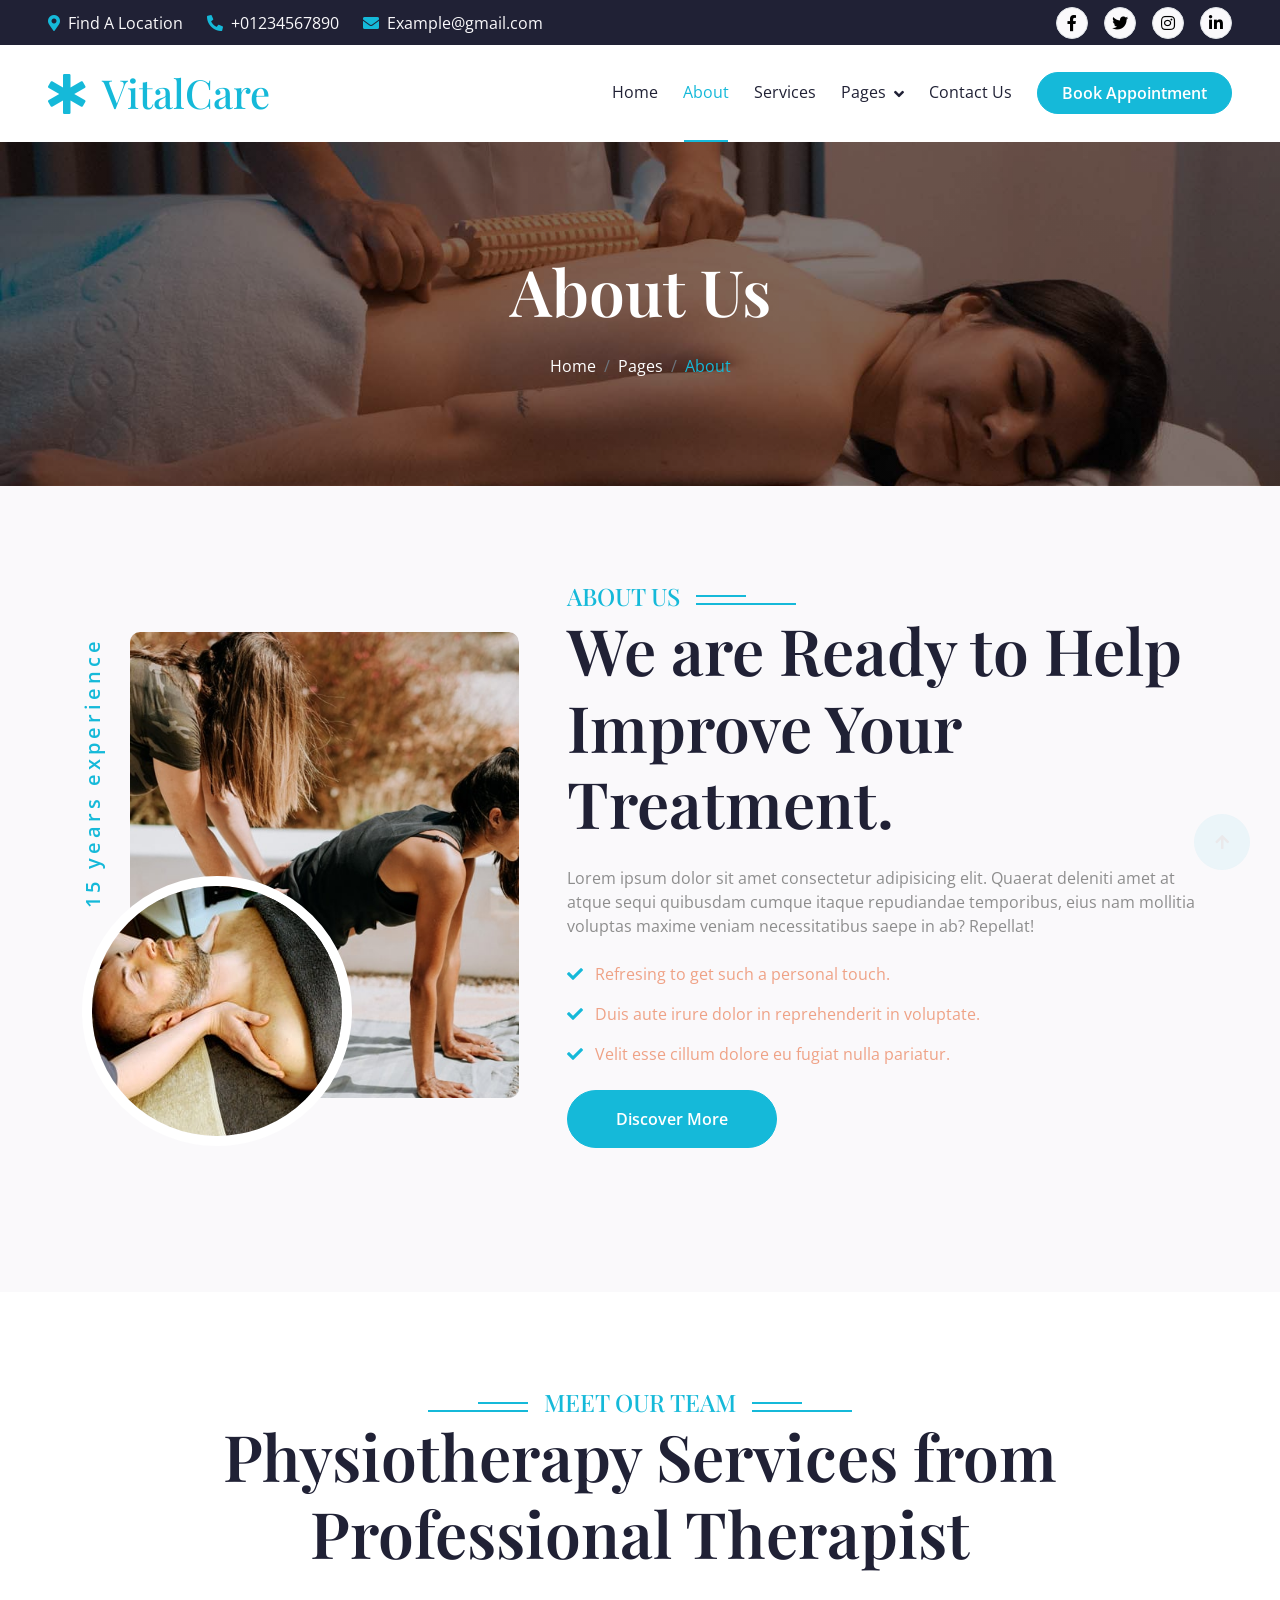
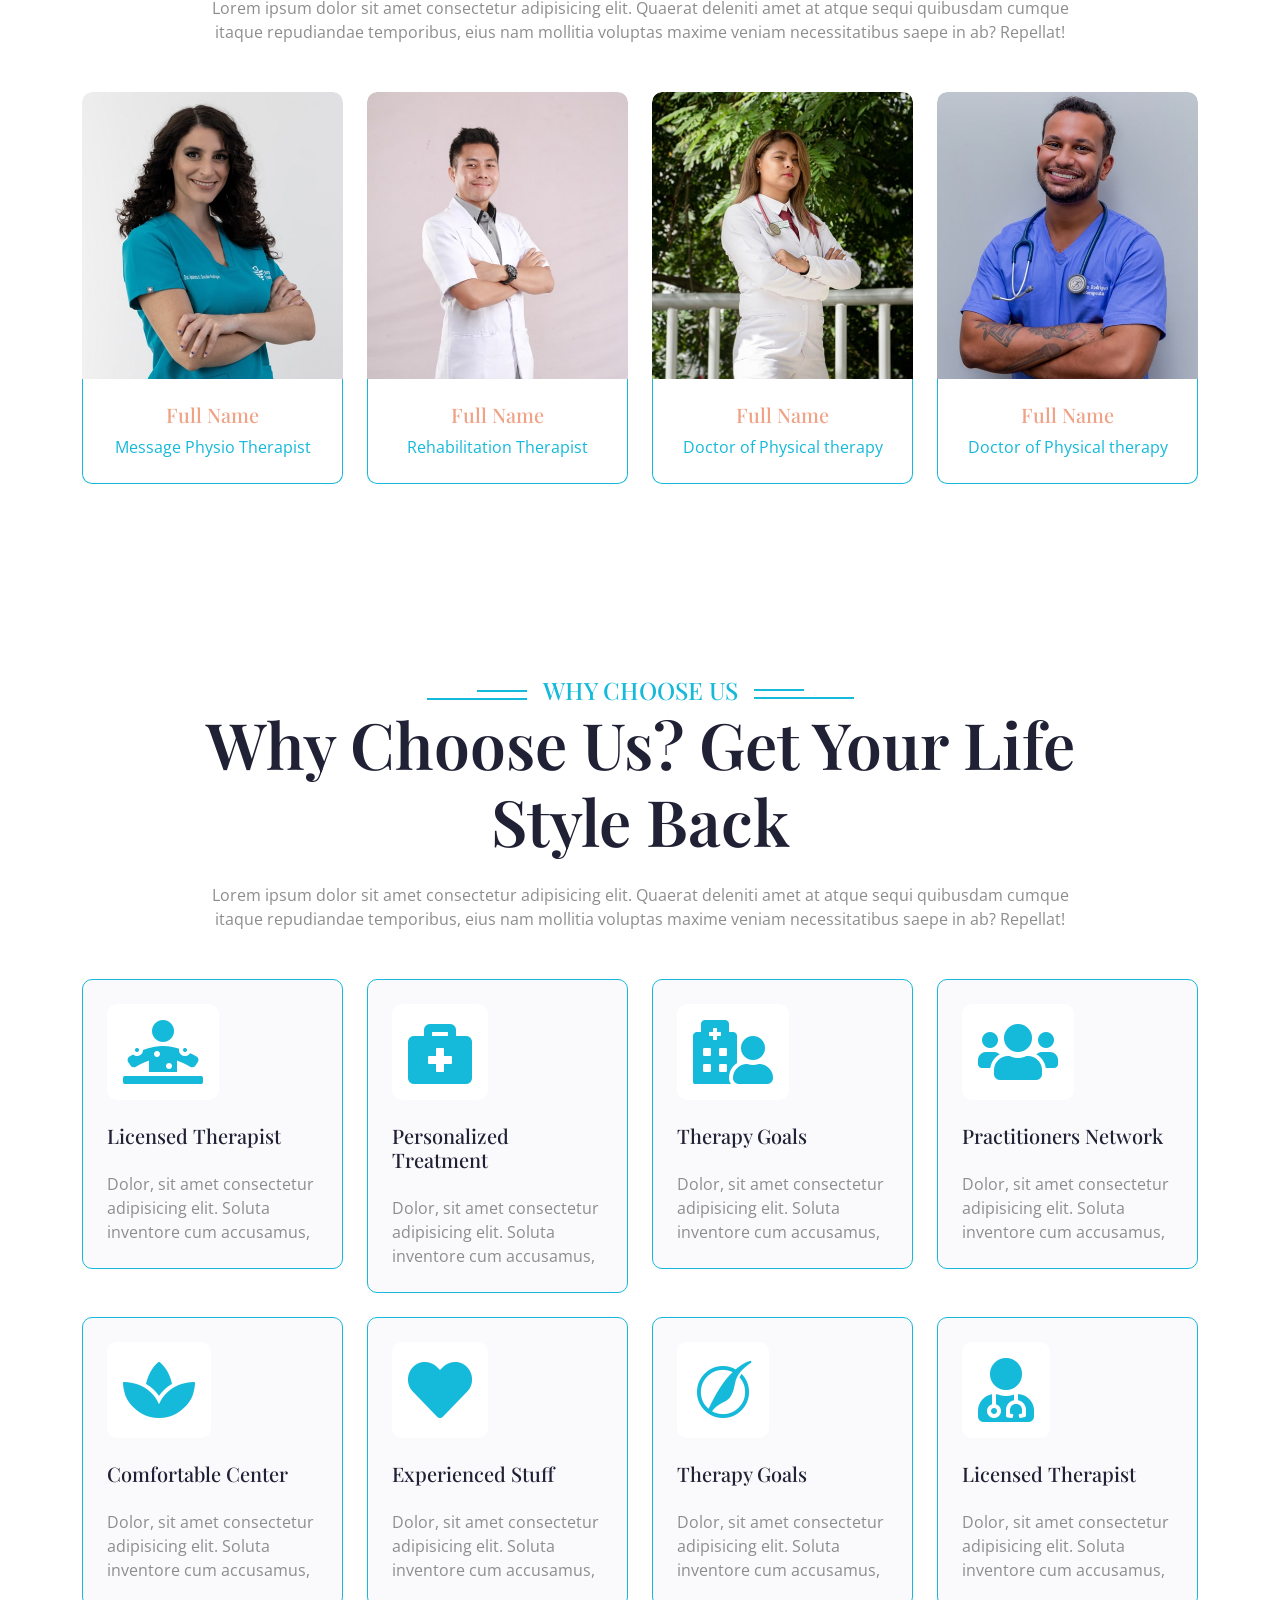
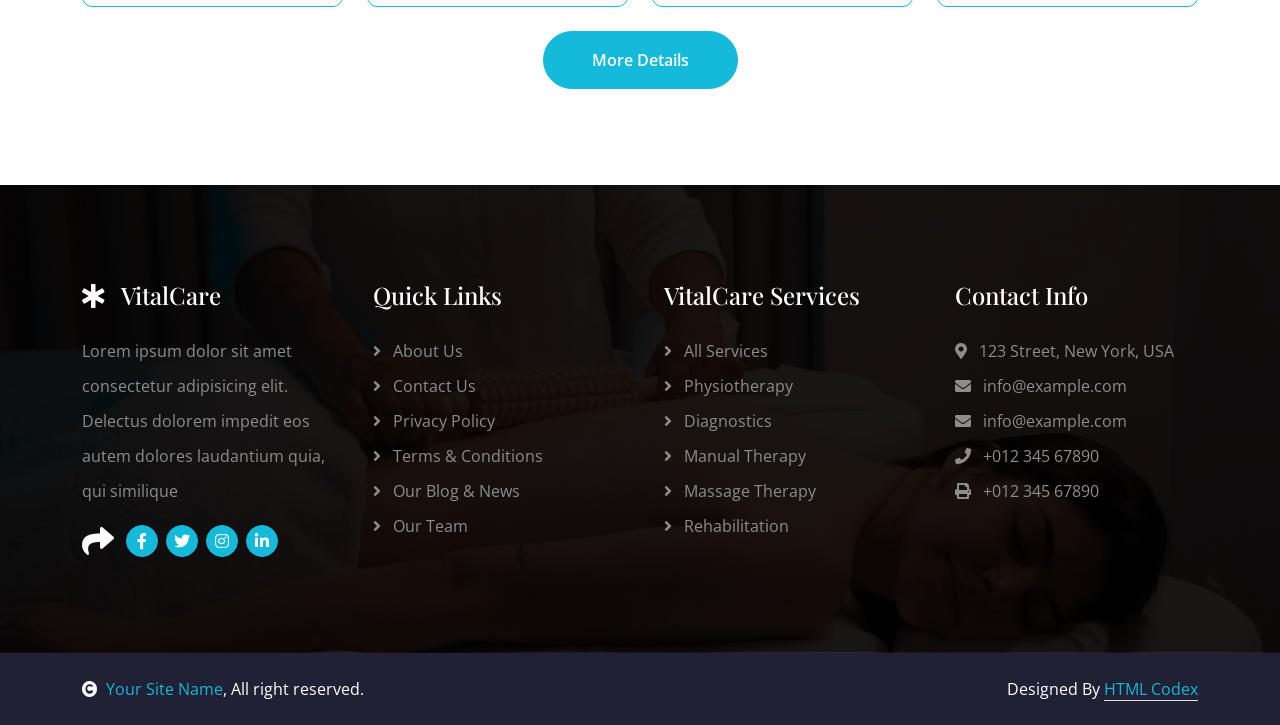
<file: about.html>
<!DOCTYPE html>
<html lang="en">

    <head>
        <meta charset="utf-8">
        <title>VitalCare</title>
        <meta content="width=device-width, initial-scale=1.0" name="viewport">
        <meta content="" name="keywords">
        <meta content="" name="description">

        <!-- Google Web Fonts -->
        <link rel="preconnect" href="https://fonts.googleapis.com">
        <link rel="preconnect" href="https://fonts.gstatic.com" crossorigin>
        <link href="https://fonts.googleapis.com/css2?family=Open+Sans:wght@400;500;600&family=Playfair+Display:wght@400;500;600&display=swap" rel="stylesheet"> 

        <!-- Icon Font Stylesheet -->
        <link rel="stylesheet" href="https://use.fontawesome.com/releases/v5.15.4/css/all.css"/>
        <link href="https://cdn.jsdelivr.net/npm/bootstrap-icons@1.4.1/font/bootstrap-icons.css" rel="stylesheet">

        <!-- Libraries Stylesheet -->
        <link href="lib/animate/animate.min.css" rel="stylesheet">
        <link href="lib/owlcarousel/assets/owl.carousel.min.css" rel="stylesheet">


        <!-- Customized Bootstrap Stylesheet -->
        <link href="css/bootstrap.min.css" rel="stylesheet">

        <!-- Template Stylesheet -->
        <link href="css/style.css" rel="stylesheet">
    </head>

    <body>

        <!-- Spinner Start -->
        <div id="spinner" class="show bg-white position-fixed translate-middle w-100 vh-100 top-50 start-50 d-flex align-items-center justify-content-center">
            <div class="spinner-border text-primary" style="width: 3rem; height: 3rem;" role="status">
                <span class="sr-only">Loading...</span>
            </div>
        </div>
        <!-- Spinner End -->


        <!-- Topbar Start -->
        <div class="container-fluid bg-dark px-5 d-none d-lg-block">
            <div class="row gx-0 align-items-center" style="height: 45px;">
                <div class="col-lg-8 text-center text-lg-start mb-lg-0">
                    <div class="d-flex flex-wrap">
                        <a href="#" class="text-light me-4"><i class="fas fa-map-marker-alt text-primary me-2"></i>Find A Location</a>
                        <a href="#" class="text-light me-4"><i class="fas fa-phone-alt text-primary me-2"></i>+01234567890</a>
                        <a href="#" class="text-light me-0"><i class="fas fa-envelope text-primary me-2"></i>Example@gmail.com</a>
                    </div>
                </div>
                <div class="col-lg-4 text-center text-lg-end">
                    <div class="d-flex align-items-center justify-content-end">
                        <a href="#" class="btn btn-light btn-square border rounded-circle nav-fill me-3"><i class="fab fa-facebook-f"></i></a>
                        <a href="#" class="btn btn-light btn-square border rounded-circle nav-fill me-3"><i class="fab fa-twitter"></i></a>
                        <a href="#" class="btn btn-light btn-square border rounded-circle nav-fill me-3"><i class="fab fa-instagram"></i></a>
                        <a href="#" class="btn btn-light btn-square border rounded-circle nav-fill me-0"><i class="fab fa-linkedin-in"></i></a>
                    </div>
                </div>
            </div>
        </div>
        <!-- Topbar End -->


        <!-- Navbar & Hero Start -->
        <div class="container-fluid position-relative p-0">
            <nav class="navbar navbar-expand-lg navbar-light bg-white px-4 px-lg-5 py-3 py-lg-0">
                <a href="index.html" class="navbar-brand p-0">
                    <h1 class="text-primary m-0"><i class="fas fa-star-of-life me-3"></i>VitalCare</h1>
                    <!-- <img src="img/logo.png" alt="Logo"> -->
                </a>
                <button class="navbar-toggler" type="button" data-bs-toggle="collapse" data-bs-target="#navbarCollapse">
                    <span class="fa fa-bars"></span>
                </button>
                <div class="collapse navbar-collapse" id="navbarCollapse">
                    <div class="navbar-nav ms-auto py-0">
                        <a href="index.html" class="nav-item nav-link">Home</a>
                        <a href="about.html" class="nav-item nav-link active">About</a>
                        <a href="service.html" class="nav-item nav-link">Services</a>
                        <div class="nav-item dropdown">
                            <a href="#" class="nav-link dropdown-toggle" data-bs-toggle="dropdown">Pages</a>
                            <div class="dropdown-menu m-0">
                                <a href="appointment.html" class="dropdown-item">Appointment</a>
                                <a href="feature.html" class="dropdown-item">Features</a>
                                <a href="blog.html" class="dropdown-item">Our Blog</a>
                                <a href="team.html" class="dropdown-item">Our Team</a>
                                <a href="testimonial.html" class="dropdown-item">Testimonial</a>
                                <a href="404.html" class="dropdown-item">404 Page</a>
                            </div>
                        </div>
                        <a href="contact.html" class="nav-item nav-link">Contact Us</a>
                    </div>
                    <a href="#" class="btn btn-primary rounded-pill text-white py-2 px-4 flex-wrap flex-sm-shrink-0">Book Appointment</a>
                </div>
            </nav>
        </div>
        <!-- Navbar End -->


        <!-- Header Start -->
        <div class="container-fluid bg-breadcrumb">
            <div class="container text-center py-5" style="max-width: 900px;">
                <h3 class="text-white display-3 mb-4 wow fadeInDown" data-wow-delay="0.1s">About Us</h1>
                <ol class="breadcrumb justify-content-center mb-0 wow fadeInDown" data-wow-delay="0.3s">
                    <li class="breadcrumb-item"><a href="index.html">Home</a></li>
                    <li class="breadcrumb-item"><a href="#">Pages</a></li>
                    <li class="breadcrumb-item active text-primary">About</li>
                </ol>    
            </div>
        </div>
        <!-- Header End -->


        <!-- About Start -->
        <div class="container-fluid about bg-light py-5">
            <div class="container py-5">
                <div class="row g-5 align-items-center">
                    <div class="col-lg-5 wow fadeInLeft" data-wow-delay="0.2s">
                        <div class="about-img pb-5 ps-5">
                            <img src="img/about-1.jpg" class="img-fluid rounded w-100" style="object-fit: cover;" alt="Image">
                            <div class="about-img-inner">
                                <img src="img/about-2.jpg" class="img-fluid rounded-circle w-100 h-100" alt="Image">
                            </div>
                            <div class="about-experience">15 years experience</div>
                        </div>
                    </div>
                    <div class="col-lg-7 wow fadeInRight" data-wow-delay="0.4s">
                        <div class="section-title text-start mb-5">
                            <h4 class="sub-title pe-3 mb-0">About Us</h4>
                            <h1 class="display-3 mb-4">We are Ready to Help Improve Your Treatment.</h1>
                            <p class="mb-4">Lorem ipsum dolor sit amet consectetur adipisicing elit. Quaerat deleniti amet at atque sequi quibusdam cumque itaque repudiandae temporibus, eius nam mollitia voluptas maxime veniam necessitatibus saepe in ab? Repellat!</p>
                            <div class="mb-4">
                                <p class="text-secondary"><i class="fa fa-check text-primary me-2"></i> Refresing to get such a personal touch.</p>
                                <p class="text-secondary"><i class="fa fa-check text-primary me-2"></i> Duis aute irure dolor in reprehenderit in voluptate.</p>
                                <p class="text-secondary"><i class="fa fa-check text-primary me-2"></i> Velit esse cillum dolore eu fugiat nulla pariatur.</p>
                            </div>
                            <a href="#" class="btn btn-primary rounded-pill text-white py-3 px-5">Discover More</a>
                        </div>
                    </div>
                </div>
            </div>
        </div>
        <!-- About End -->


        <!-- Team Start -->
        <div class="container-fluid team py-5">
            <div class="container py-5">
                <div class="section-title mb-5 wow fadeInUp" data-wow-delay="0.1s">
                    <div class="sub-style">
                        <h4 class="sub-title px-3 mb-0">Meet our team</h4>
                    </div>
                    <h1 class="display-3 mb-4">Physiotherapy Services from Professional Therapist</h1>
                    <p class="mb-0">Lorem ipsum dolor sit amet consectetur adipisicing elit. Quaerat deleniti amet at atque sequi quibusdam cumque itaque repudiandae temporibus, eius nam mollitia voluptas maxime veniam necessitatibus saepe in ab? Repellat!</p>
                </div>
                <div class="row g-4 justify-content-center">
                    <div class="col-md-6 col-lg-6 col-xl-3 wow fadeInUp" data-wow-delay="0.1s">
                        <div class="team-item rounded">
                            <div class="team-img rounded-top h-100">
                                <img src="img/team-1.jpg" class="img-fluid rounded-top w-100" alt="">
                                <div class="team-icon d-flex justify-content-center">
                                    <a class="btn btn-square btn-primary text-white rounded-circle mx-1" href=""><i class="fab fa-facebook-f"></i></a>
                                    <a class="btn btn-square btn-primary text-white rounded-circle mx-1" href=""><i class="fab fa-twitter"></i></a>
                                    <a class="btn btn-square btn-primary text-white rounded-circle mx-1" href=""><i class="fab fa-instagram"></i></a>
                                    <a class="btn btn-square btn-primary text-white rounded-circle mx-1" href=""><i class="fab fa-linkedin-in"></i></a>
                                </div>
                            </div>
                            <div class="team-content text-center border border-primary border-top-0 rounded-bottom p-4">
                                <h5>Full Name</h5>
                                <p class="mb-0">Message Physio Therapist</p>
                            </div>
                        </div>
                    </div>
                    <div class="col-md-6 col-lg-6 col-xl-3 wow fadeInUp" data-wow-delay="0.3s">
                        <div class="team-item rounded">
                            <div class="team-img rounded-top h-100">
                                <img src="img/team-2.jpg" class="img-fluid rounded-top w-100" alt="">
                                <div class="team-icon d-flex justify-content-center">
                                    <a class="btn btn-square btn-primary text-white rounded-circle mx-1" href=""><i class="fab fa-facebook-f"></i></a>
                                    <a class="btn btn-square btn-primary text-white rounded-circle mx-1" href=""><i class="fab fa-twitter"></i></a>
                                    <a class="btn btn-square btn-primary text-white rounded-circle mx-1" href=""><i class="fab fa-instagram"></i></a>
                                    <a class="btn btn-square btn-primary text-white rounded-circle mx-1" href=""><i class="fab fa-linkedin-in"></i></a>
                                </div>
                            </div>
                            <div class="team-content text-center border border-primary border-top-0 rounded-bottom p-4">
                                <h5>Full Name</h5>
                                <p class="mb-0">Rehabilitation Therapist</p>
                            </div>
                        </div>
                    </div>
                    <div class="col-md-6 col-lg-6 col-xl-3 wow fadeInUp" data-wow-delay="0.5s">
                        <div class="team-item rounded">
                            <div class="team-img rounded-top h-100">
                                <img src="img/team-3.jpg" class="img-fluid rounded-top w-100" alt="">
                                <div class="team-icon d-flex justify-content-center">
                                    <a class="btn btn-square btn-primary text-white rounded-circle mx-1" href=""><i class="fab fa-facebook-f"></i></a>
                                    <a class="btn btn-square btn-primary text-white rounded-circle mx-1" href=""><i class="fab fa-twitter"></i></a>
                                    <a class="btn btn-square btn-primary text-white rounded-circle mx-1" href=""><i class="fab fa-instagram"></i></a>
                                    <a class="btn btn-square btn-primary text-white rounded-circle mx-1" href=""><i class="fab fa-linkedin-in"></i></a>
                                </div>
                            </div>
                            <div class="team-content text-center border border-primary border-top-0 rounded-bottom p-4">
                                <h5>Full Name</h5>
                                <p class="mb-0">Doctor of Physical therapy</p>
                            </div>
                        </div>
                    </div>
                    <div class="col-md-6 col-lg-6 col-xl-3 wow fadeInUp" data-wow-delay="0.7s">
                        <div class="team-item rounded">
                            <div class="team-img rounded-top h-100">
                                <img src="img/team-4.jpg" class="img-fluid rounded-top w-100" alt="">
                                <div class="team-icon d-flex justify-content-center">
                                    <a class="btn btn-square btn-primary text-white rounded-circle mx-1" href=""><i class="fab fa-facebook-f"></i></a>
                                    <a class="btn btn-square btn-primary text-white rounded-circle mx-1" href=""><i class="fab fa-twitter"></i></a>
                                    <a class="btn btn-square btn-primary text-white rounded-circle mx-1" href=""><i class="fab fa-instagram"></i></a>
                                    <a class="btn btn-square btn-primary text-white rounded-circle mx-1" href=""><i class="fab fa-linkedin-in"></i></a>
                                </div>
                            </div>
                            <div class="team-content text-center border border-primary border-top-0 rounded-bottom p-4">
                                <h5>Full Name</h5>
                                <p class="mb-0">Doctor of Physical therapy</p>
                            </div>
                        </div>
                    </div>
                </div>
            </div>
        </div>
        <!-- Team End -->


        <!-- Feature Start -->
        <div class="container-fluid feature py-5">
            <div class="container py-5">
                <div class="section-title mb-5 wow fadeInUp" data-wow-delay="0.1s">
                    <div class="sub-style">
                        <h4 class="sub-title px-3 mb-0">Why Choose Us</h4>
                    </div>
                    <h1 class="display-3 mb-4">Why Choose Us? Get Your Life Style Back</h1>
                    <p class="mb-0">Lorem ipsum dolor sit amet consectetur adipisicing elit. Quaerat deleniti amet at atque sequi quibusdam cumque itaque repudiandae temporibus, eius nam mollitia voluptas maxime veniam necessitatibus saepe in ab? Repellat!</p>
                </div>
                <div class="row g-4 justify-content-center">
                    <div class="col-md-6 col-lg-4 col-xl-3 wow fadeInUp" data-wow-delay="0.1s">
                        <div class="row-cols-1 feature-item p-4">
                            <div class="col-12">
                                <div class="feature-icon mb-4">
                                    <div class="p-3 d-inline-flex bg-white rounded">
                                        <i class="fas fa-diagnoses fa-4x text-primary"></i>
                                    </div>
                                </div>
                                <div class="feature-content d-flex flex-column">
                                    <h5 class="mb-4">Licensed Therapist</h5>
                                    <p class="mb-0">Dolor, sit amet consectetur adipisicing elit. Soluta inventore cum accusamus,</p>
                                </div>
                            </div>
                        </div>
                    </div>
                    <div class="col-md-6 col-lg-4 col-xl-3 wow fadeInUp" data-wow-delay="0.3s">
                        <div class="row-cols-1 feature-item p-4">
                            <div class="col-12">
                                <div class="feature-icon mb-4">
                                    <div class="p-3 d-inline-flex bg-white rounded">
                                        <i class="fas fa-briefcase-medical fa-4x text-primary"></i>
                                    </div>
                                </div>
                                <div class="feature-content d-flex flex-column">
                                    <h5 class="mb-4">Personalized Treatment</h5>
                                    <p class="mb-0">Dolor, sit amet consectetur adipisicing elit. Soluta inventore cum accusamus,</p>
                                </div>
                            </div>
                        </div>
                    </div>
                    <div class="col-md-6 col-lg-4 col-xl-3 wow fadeInUp" data-wow-delay="0.5s">
                        <div class="row-cols-1 feature-item p-4">
                            <div class="col-12">
                                <div class="feature-icon mb-4">
                                    <div class="p-3 d-inline-flex bg-white rounded">
                                        <i class="fas fa-hospital-user fa-4x text-primary"></i>
                                    </div>
                                </div>
                                <div class="feature-content d-flex flex-column">
                                    <h5 class="mb-4">Therapy Goals</h5>
                                    <p class="mb-0">Dolor, sit amet consectetur adipisicing elit. Soluta inventore cum accusamus,</p>
                                </div>
                            </div>
                        </div>
                    </div>
                    <div class="col-md-6 col-lg-4 col-xl-3 wow fadeInUp" data-wow-delay="0.7s">
                        <div class="row-cols-1 feature-item p-4">
                            <div class="col-12">
                                <div class="feature-icon mb-4">
                                    <div class="p-3 d-inline-flex bg-white rounded">
                                        <i class="fas fa-users fa-4x text-primary"></i>
                                    </div>
                                </div>
                                <div class="feature-content d-flex flex-column">
                                    <h5 class="mb-4">Practitioners Network</h5>
                                    <p class="mb-0">Dolor, sit amet consectetur adipisicing elit. Soluta inventore cum accusamus,</p>
                                </div>
                            </div>
                        </div>
                    </div>
                    <div class="col-md-6 col-lg-4 col-xl-3 wow fadeInUp" data-wow-delay="0.1s">
                        <div class="row-cols-1 feature-item p-4">
                            <div class="col-12">
                                <div class="feature-icon mb-4">
                                    <div class="p-3 d-inline-flex bg-white rounded">
                                        <i class="fas fa-spa fa-4x text-primary"></i>
                                    </div>
                                </div>
                                <div class="feature-content d-flex flex-column">
                                    <h5 class="mb-4">Comfortable Center</h5>
                                    <p class="mb-0">Dolor, sit amet consectetur adipisicing elit. Soluta inventore cum accusamus,</p>
                                </div>
                            </div>
                        </div>
                    </div>
                    <div class="col-md-6 col-lg-4 col-xl-3 wow fadeInUp" data-wow-delay="0.3s">
                        <div class="row-cols-1 feature-item p-4">
                            <div class="col-12">
                                <div class="feature-icon mb-4">
                                    <div class="p-3 d-inline-flex bg-white rounded">
                                        <i class="fas fa-heart fa-4x text-primary"></i>
                                    </div>
                                </div>
                                <div class="feature-content d-flex flex-column">
                                    <h5 class="mb-4">Experienced Stuff</h5>
                                    <p class="mb-0">Dolor, sit amet consectetur adipisicing elit. Soluta inventore cum accusamus,</p>
                                </div>
                            </div>
                        </div>
                    </div>
                    <div class="col-md-6 col-lg-4 col-xl-3 wow fadeInUp" data-wow-delay="0.5s">
                        <div class="row-cols-1 feature-item p-4">
                            <div class="col-12">
                                <div class="feature-icon mb-4">
                                    <div class="p-3 d-inline-flex bg-white rounded">
                                        <i class="fab fa-pied-piper fa-4x text-primary"></i>
                                    </div>
                                </div>
                                <div class="feature-content d-flex flex-column">
                                    <h5 class="mb-4">Therapy Goals</h5>
                                    <p class="mb-0">Dolor, sit amet consectetur adipisicing elit. Soluta inventore cum accusamus,</p>
                                </div>
                            </div>
                        </div>
                    </div>
                    <div class="col-md-6 col-lg-4 col-xl-3 wow fadeInUp" data-wow-delay="0.7s">
                        <div class="row-cols-1 feature-item p-4">
                            <div class="col-12">
                                <div class="feature-icon mb-4">
                                    <div class="p-3 d-inline-flex bg-white rounded">
                                        <i class="fas fa-user-md fa-4x text-primary"></i>
                                    </div>
                                </div>
                                <div class="feature-content d-flex flex-column">
                                    <h5 class="mb-4">Licensed Therapist</h5>
                                    <p class="mb-0">Dolor, sit amet consectetur adipisicing elit. Soluta inventore cum accusamus,</p>
                                </div>
                            </div>
                        </div>
                    </div>
                    <div class="col-12 text-center wow fadeInUp" data-wow-delay="0.2s">
                        <a href="#" class="btn btn-primary rounded-pill text-white py-3 px-5">More Details</a>
                    </div>
                </div>
            </div>
        </div>
        <!-- Feature End -->


        <!-- Footer Start -->
        <div class="container-fluid footer py-5 wow fadeIn" data-wow-delay="0.2s">
            <div class="container py-5">
                <div class="row g-5">
                    <div class="col-md-6 col-lg-6 col-xl-3">
                        <div class="footer-item d-flex flex-column">
                            <h4 class="text-white mb-4"><i class="fas fa-star-of-life me-3"></i>VitalCare</h4>
                            <p>Lorem ipsum dolor sit amet consectetur adipisicing elit. Delectus dolorem impedit eos autem dolores laudantium quia, qui similique
                            </p>
                            <div class="d-flex align-items-center">
                                <i class="fas fa-share fa-2x text-white me-2"></i>
                                <a class="btn-square btn btn-primary text-white rounded-circle mx-1" href=""><i class="fab fa-facebook-f"></i></a>
                                <a class="btn-square btn btn-primary text-white rounded-circle mx-1" href=""><i class="fab fa-twitter"></i></a>
                                <a class="btn-square btn btn-primary text-white rounded-circle mx-1" href=""><i class="fab fa-instagram"></i></a>
                                <a class="btn-square btn btn-primary text-white rounded-circle mx-1" href=""><i class="fab fa-linkedin-in"></i></a>
                            </div>
                        </div>
                    </div>
                    <div class="col-md-6 col-lg-6 col-xl-3">
                        <div class="footer-item d-flex flex-column">
                            <h4 class="mb-4 text-white">Quick Links</h4>
                            <a href=""><i class="fas fa-angle-right me-2"></i> About Us</a>
                            <a href=""><i class="fas fa-angle-right me-2"></i> Contact Us</a>
                            <a href=""><i class="fas fa-angle-right me-2"></i> Privacy Policy</a>
                            <a href=""><i class="fas fa-angle-right me-2"></i> Terms & Conditions</a>
                            <a href=""><i class="fas fa-angle-right me-2"></i> Our Blog & News</a>
                            <a href=""><i class="fas fa-angle-right me-2"></i> Our Team</a>
                        </div>
                    </div>
                    <div class="col-md-6 col-lg-6 col-xl-3">
                        <div class="footer-item d-flex flex-column">
                            <h4 class="mb-4 text-white">VitalCare Services</h4>
                            <a href=""><i class="fas fa-angle-right me-2"></i> All Services</a>
                            <a href=""><i class="fas fa-angle-right me-2"></i> Physiotherapy</a>
                            <a href=""><i class="fas fa-angle-right me-2"></i> Diagnostics</a>
                            <a href=""><i class="fas fa-angle-right me-2"></i> Manual Therapy</a>
                            <a href=""><i class="fas fa-angle-right me-2"></i> Massage Therapy</a>
                            <a href=""><i class="fas fa-angle-right me-2"></i> Rehabilitation</a>
                        </div>
                    </div>
                    <div class="col-md-6 col-lg-6 col-xl-3">
                        <div class="footer-item d-flex flex-column">
                            <h4 class="mb-4 text-white">Contact Info</h4>
                            <a href=""><i class="fa fa-map-marker-alt me-2"></i> 123 Street, New York, USA</a>
                            <a href=""><i class="fas fa-envelope me-2"></i> info@example.com</a>
                            <a href=""><i class="fas fa-envelope me-2"></i> info@example.com</a>
                            <a href=""><i class="fas fa-phone me-2"></i> +012 345 67890</a>
                            <a href="" class="mb-3"><i class="fas fa-print me-2"></i> +012 345 67890</a>
                        </div>
                    </div>
                </div>
            </div>
        </div>
        <!-- Footer End -->
        
        <!-- Copyright Start -->
        <div class="container-fluid copyright py-4">
            <div class="container">
                <div class="row g-4 align-items-center">
                    <div class="col-md-6 text-center text-md-start mb-md-0">
                        <span class="text-white"><a href="#"><i class="fas fa-copyright text-light me-2"></i>Your Site Name</a>, All right reserved.</span>
                    </div>
                    <div class="col-md-6 text-center text-md-end text-white">
                        <!--/*** This template is free as long as you keep the below author’s credit link/attribution link/backlink. ***/-->
                        <!--/*** If you'd like to use the template without the below author’s credit link/attribution link/backlink, ***/-->
                        <!--/*** you can purchase the Credit Removal License from "https://htmlcodex.com/credit-removal". ***/-->
                        Designed By <a class="border-bottom" href="https://htmlcodex.com">HTML Codex</a>
                    </div>
                </div>
            </div>
        </div>
        <!-- Copyright End -->

        <!-- Back to Top -->
        <a href="#" class="btn btn-primary btn-lg-square back-to-top"><i class="fa fa-arrow-up"></i></a>   

        
        <!-- JavaScript Libraries -->
        <script src="https://ajax.googleapis.com/ajax/libs/jquery/3.6.4/jquery.min.js"></script>
        <script src="https://cdn.jsdelivr.net/npm/bootstrap@5.0.0/dist/js/bootstrap.bundle.min.js"></script>
        <script src="lib/wow/wow.min.js"></script>
        <script src="lib/easing/easing.min.js"></script>
        <script src="lib/waypoints/waypoints.min.js"></script>
        <script src="lib/owlcarousel/owl.carousel.min.js"></script>
        

        <!-- Template Javascript -->
        <script src="js/main.js"></script>
        
    </body>

</html>
</file>
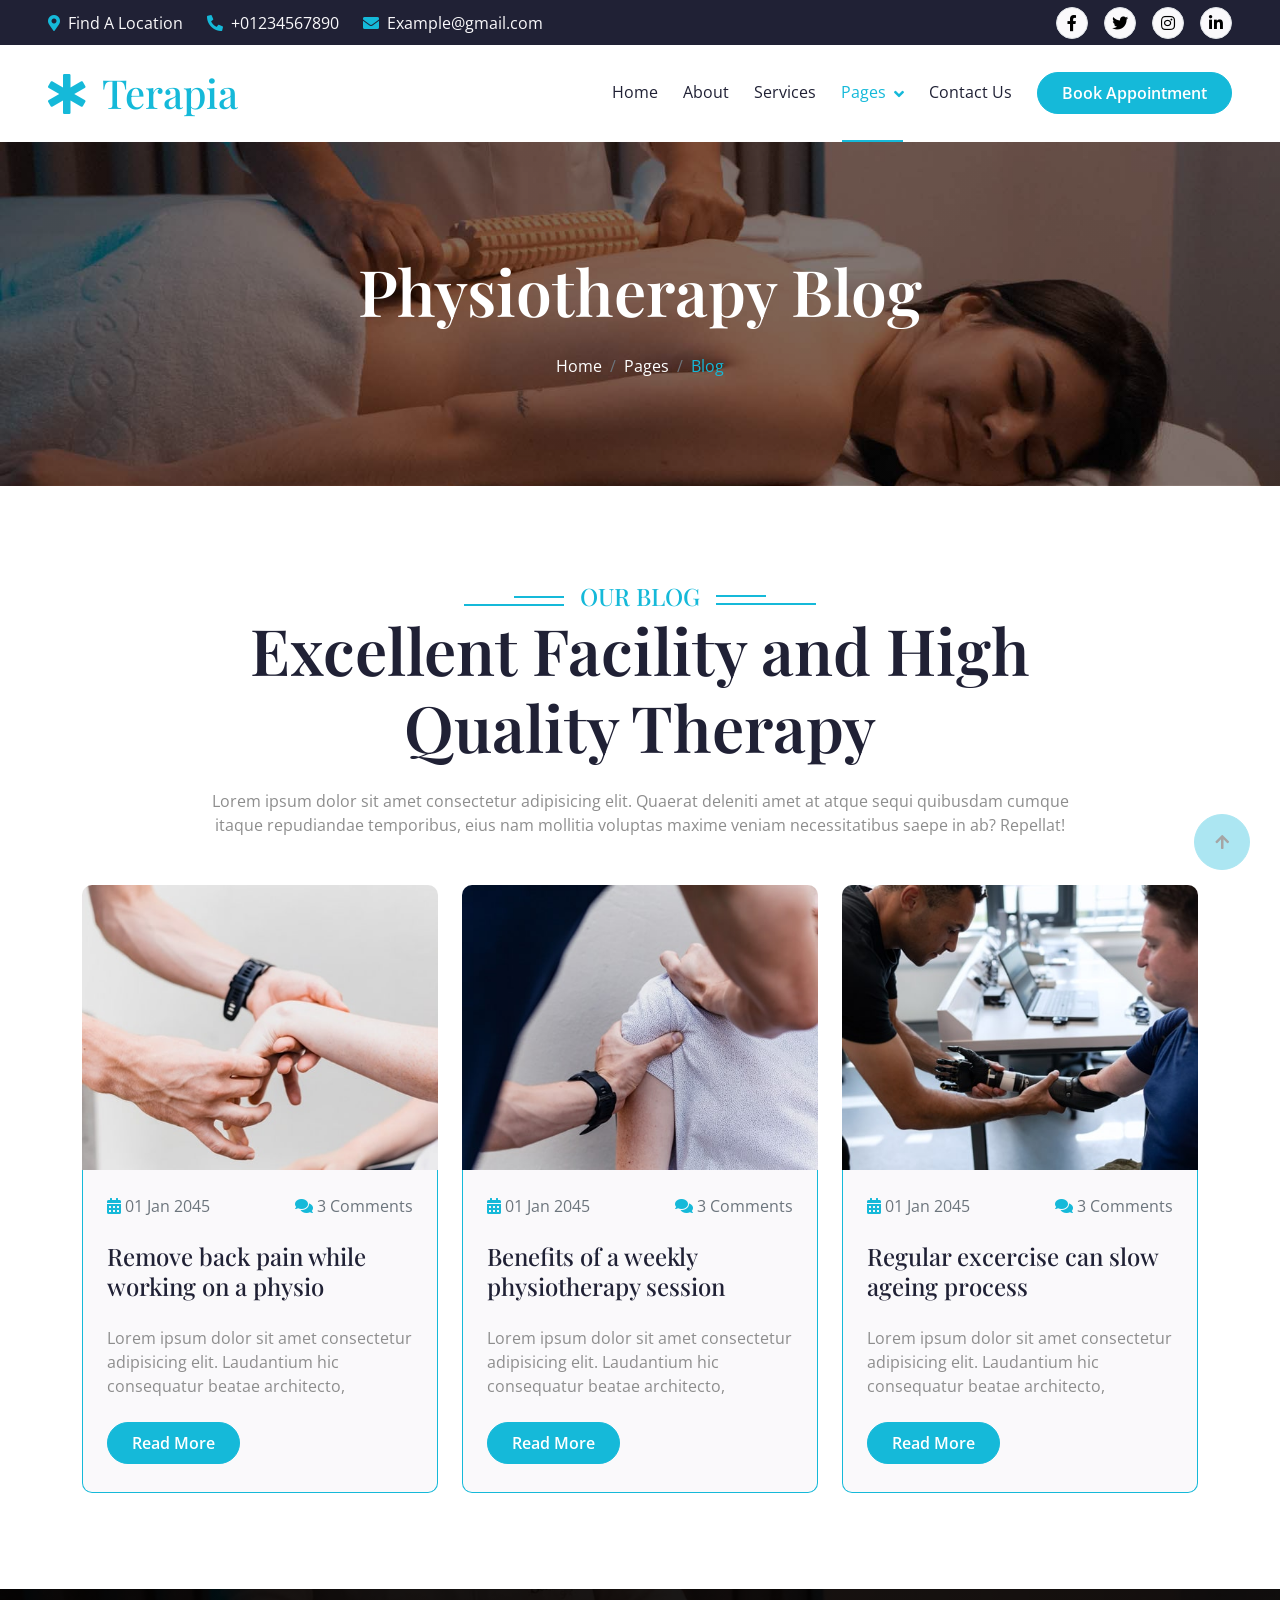
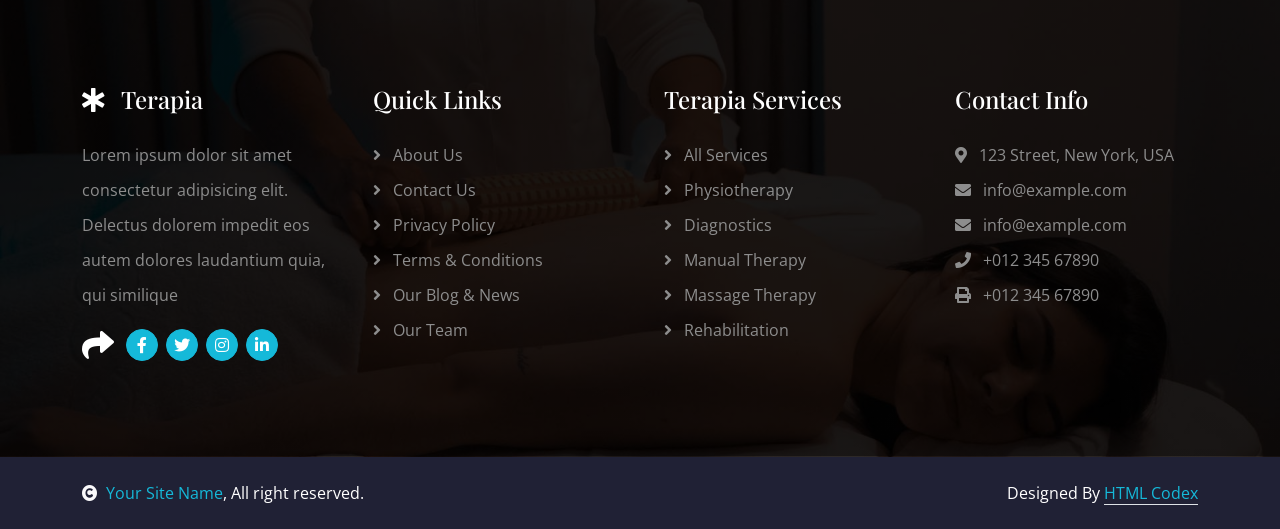
<file: blog.html>
<!DOCTYPE html>
<html lang="en">

    <head>
        <meta charset="utf-8">
        <title>Terapia - Physical Therapy Website Template</title>
        <meta content="width=device-width, initial-scale=1.0" name="viewport">
        <meta content="" name="keywords">
        <meta content="" name="description">

        <!-- Google Web Fonts -->
        <link rel="preconnect" href="https://fonts.googleapis.com">
        <link rel="preconnect" href="https://fonts.gstatic.com" crossorigin>
        <link href="https://fonts.googleapis.com/css2?family=Open+Sans:wght@400;500;600&family=Playfair+Display:wght@400;500;600&display=swap" rel="stylesheet"> 

        <!-- Icon Font Stylesheet -->
        <link rel="stylesheet" href="https://use.fontawesome.com/releases/v5.15.4/css/all.css"/>
        <link href="https://cdn.jsdelivr.net/npm/bootstrap-icons@1.4.1/font/bootstrap-icons.css" rel="stylesheet">

        <!-- Libraries Stylesheet -->
        <link href="lib/animate/animate.min.css" rel="stylesheet">
        <link href="lib/owlcarousel/assets/owl.carousel.min.css" rel="stylesheet">


        <!-- Customized Bootstrap Stylesheet -->
        <link href="css/bootstrap.min.css" rel="stylesheet">

        <!-- Template Stylesheet -->
        <link href="css/style.css" rel="stylesheet">
    </head>

    <body>

        <!-- Spinner Start -->
        <div id="spinner" class="show bg-white position-fixed translate-middle w-100 vh-100 top-50 start-50 d-flex align-items-center justify-content-center">
            <div class="spinner-border text-primary" style="width: 3rem; height: 3rem;" role="status">
                <span class="sr-only">Loading...</span>
            </div>
        </div>
        <!-- Spinner End -->


        <!-- Topbar Start -->
        <div class="container-fluid bg-dark px-5 d-none d-lg-block">
            <div class="row gx-0 align-items-center" style="height: 45px;">
                <div class="col-lg-8 text-center text-lg-start mb-lg-0">
                    <div class="d-flex flex-wrap">
                        <a href="#" class="text-light me-4"><i class="fas fa-map-marker-alt text-primary me-2"></i>Find A Location</a>
                        <a href="#" class="text-light me-4"><i class="fas fa-phone-alt text-primary me-2"></i>+01234567890</a>
                        <a href="#" class="text-light me-0"><i class="fas fa-envelope text-primary me-2"></i>Example@gmail.com</a>
                    </div>
                </div>
                <div class="col-lg-4 text-center text-lg-end">
                    <div class="d-flex align-items-center justify-content-end">
                        <a href="#" class="btn btn-light btn-square border rounded-circle nav-fill me-3"><i class="fab fa-facebook-f"></i></a>
                        <a href="#" class="btn btn-light btn-square border rounded-circle nav-fill me-3"><i class="fab fa-twitter"></i></a>
                        <a href="#" class="btn btn-light btn-square border rounded-circle nav-fill me-3"><i class="fab fa-instagram"></i></a>
                        <a href="#" class="btn btn-light btn-square border rounded-circle nav-fill me-0"><i class="fab fa-linkedin-in"></i></a>
                    </div>
                </div>
            </div>
        </div>
        <!-- Topbar End -->


        <!-- Navbar & Hero Start -->
        <div class="container-fluid position-relative p-0">
            <nav class="navbar navbar-expand-lg navbar-light bg-white px-4 px-lg-5 py-3 py-lg-0">
                <a href="index.html" class="navbar-brand p-0">
                    <h1 class="text-primary m-0"><i class="fas fa-star-of-life me-3"></i>Terapia</h1>
                    <!-- <img src="img/logo.png" alt="Logo"> -->
                </a>
                <button class="navbar-toggler" type="button" data-bs-toggle="collapse" data-bs-target="#navbarCollapse">
                    <span class="fa fa-bars"></span>
                </button>
                <div class="collapse navbar-collapse" id="navbarCollapse">
                    <div class="navbar-nav ms-auto py-0">
                        <a href="index.html" class="nav-item nav-link">Home</a>
                        <a href="about.html" class="nav-item nav-link">About</a>
                        <a href="service.html" class="nav-item nav-link">Services</a>
                        <div class="nav-item dropdown">
                            <a href="#" class="nav-link dropdown-toggle active" data-bs-toggle="dropdown">Pages</a>
                            <div class="dropdown-menu m-0">
                                <a href="appointment.html" class="dropdown-item">Appointment</a>
                                <a href="feature.html" class="dropdown-item">Features</a>
                                <a href="blog.html" class="dropdown-item active">Our Blog</a>
                                <a href="team.html" class="dropdown-item">Our Team</a>
                                <a href="testimonial.html" class="dropdown-item">Testimonial</a>
                                <a href="404.html" class="dropdown-item">404 Page</a>
                            </div>
                        </div>
                        <a href="contact.html" class="nav-item nav-link">Contact Us</a>
                    </div>
                    <a href="#" class="btn btn-primary rounded-pill text-white py-2 px-4 flex-wrap flex-sm-shrink-0">Book Appointment</a>
                </div>
            </nav>
        </div>
        <!-- Navbar End -->


        <!-- Header Start -->
        <div class="container-fluid bg-breadcrumb">
            <div class="container text-center py-5" style="max-width: 900px;">
                <h3 class="text-white display-3 mb-4 wow fadeInDown" data-wow-delay="0.1s">Physiotherapy Blog</h1>
                <ol class="breadcrumb justify-content-center mb-0 wow fadeInDown" data-wow-delay="0.3s">
                    <li class="breadcrumb-item"><a href="index.html">Home</a></li>
                    <li class="breadcrumb-item"><a href="#">Pages</a></li>
                    <li class="breadcrumb-item active text-primary">Blog</li>
                </ol>    
            </div>
        </div>
        <!-- Header End -->


        <!-- Blog Start -->
        <div class="container-fluid blog py-5">
            <div class="container py-5">
                <div class="section-title mb-5 wow fadeInUp" data-wow-delay="0.1s">
                    <div class="sub-style">
                        <h4 class="sub-title px-3 mb-0">Our Blog</h4>
                    </div>
                    <h1 class="display-3 mb-4">Excellent Facility and High Quality Therapy</h1>
                    <p class="mb-0">Lorem ipsum dolor sit amet consectetur adipisicing elit. Quaerat deleniti amet at atque sequi quibusdam cumque itaque repudiandae temporibus, eius nam mollitia voluptas maxime veniam necessitatibus saepe in ab? Repellat!</p>
                </div>
                <div class="row g-4 justify-content-center">
                    <div class="col-md-6 col-lg-6 col-xl-4 wow fadeInUp" data-wow-delay="0.1s">
                        <div class="blog-item rounded">
                            <div class="blog-img">
                                <img src="img/blog-1.jpg" class="img-fluid w-100" alt="Image">
                            </div>
                            <div class="blog-centent p-4">
                                <div class="d-flex justify-content-between mb-4">
                                    <p class="mb-0 text-muted"><i class="fa fa-calendar-alt text-primary"></i> 01 Jan 2045</p>
                                    <a href="#" class="text-muted"><span class="fa fa-comments text-primary"></span> 3 Comments</a>
                                </div>
                                <a href="#" class="h4">Remove back pain while working on a physio</a>
                                <p class="my-4">Lorem ipsum dolor sit amet consectetur adipisicing elit. Laudantium hic consequatur beatae architecto,</p>
                                <a href="#" class="btn btn-primary rounded-pill text-white py-2 px-4 mb-1">Read More</a>
                            </div>
                        </div>
                    </div>
                    <div class="col-md-6 col-lg-6 col-xl-4 wow fadeInUp" data-wow-delay="0.3s">
                        <div class="blog-item rounded">
                            <div class="blog-img">
                                <img src="img/blog-2.jpg" class="img-fluid w-100" alt="Image">
                            </div>
                            <div class="blog-centent p-4">
                                <div class="d-flex justify-content-between mb-4">
                                    <p class="mb-0 text-muted"><i class="fa fa-calendar-alt text-primary"></i> 01 Jan 2045</p>
                                    <a href="#" class="text-muted"><span class="fa fa-comments text-primary"></span> 3 Comments</a>
                                </div>
                                <a href="#" class="h4">Benefits of a weekly physiotherapy session</a>
                                <p class="my-4">Lorem ipsum dolor sit amet consectetur adipisicing elit. Laudantium hic consequatur beatae architecto,</p>
                                <a href="#" class="btn btn-primary rounded-pill text-white py-2 px-4 mb-1">Read More</a>
                            </div>
                        </div>
                    </div>
                    <div class="col-md-6 col-lg-6 col-xl-4 wow fadeInUp" data-wow-delay="0.5s">
                        <div class="blog-item rounded">
                            <div class="blog-img">
                                <img src="img/blog-3.jpg" class="img-fluid w-100" alt="Image">
                            </div>
                            <div class="blog-centent p-4">
                                <div class="d-flex justify-content-between mb-4">
                                    <p class="mb-0 text-muted"><i class="fa fa-calendar-alt text-primary"></i> 01 Jan 2045</p>
                                    <a href="#" class="text-muted"><span class="fa fa-comments text-primary"></span> 3 Comments</a>
                                </div>
                                <a href="#" class="h4">Regular excercise can slow ageing process</a>
                                <p class="my-4">Lorem ipsum dolor sit amet consectetur adipisicing elit. Laudantium hic consequatur beatae architecto,</p>
                                <a href="#" class="btn btn-primary rounded-pill text-white py-2 px-4 mb-1">Read More</a>
                            </div>
                        </div>
                    </div>
                </div>
            </div>
        </div>
        <!-- Blog End -->


        <!-- Footer Start -->
        <div class="container-fluid footer py-5 wow fadeIn" data-wow-delay="0.2s">
            <div class="container py-5">
                <div class="row g-5">
                    <div class="col-md-6 col-lg-6 col-xl-3">
                        <div class="footer-item d-flex flex-column">
                            <h4 class="text-white mb-4"><i class="fas fa-star-of-life me-3"></i>Terapia</h4>
                            <p>Lorem ipsum dolor sit amet consectetur adipisicing elit. Delectus dolorem impedit eos autem dolores laudantium quia, qui similique
                            </p>
                            <div class="d-flex align-items-center">
                                <i class="fas fa-share fa-2x text-white me-2"></i>
                                <a class="btn-square btn btn-primary text-white rounded-circle mx-1" href=""><i class="fab fa-facebook-f"></i></a>
                                <a class="btn-square btn btn-primary text-white rounded-circle mx-1" href=""><i class="fab fa-twitter"></i></a>
                                <a class="btn-square btn btn-primary text-white rounded-circle mx-1" href=""><i class="fab fa-instagram"></i></a>
                                <a class="btn-square btn btn-primary text-white rounded-circle mx-1" href=""><i class="fab fa-linkedin-in"></i></a>
                            </div>
                        </div>
                    </div>
                    <div class="col-md-6 col-lg-6 col-xl-3">
                        <div class="footer-item d-flex flex-column">
                            <h4 class="mb-4 text-white">Quick Links</h4>
                            <a href=""><i class="fas fa-angle-right me-2"></i> About Us</a>
                            <a href=""><i class="fas fa-angle-right me-2"></i> Contact Us</a>
                            <a href=""><i class="fas fa-angle-right me-2"></i> Privacy Policy</a>
                            <a href=""><i class="fas fa-angle-right me-2"></i> Terms & Conditions</a>
                            <a href=""><i class="fas fa-angle-right me-2"></i> Our Blog & News</a>
                            <a href=""><i class="fas fa-angle-right me-2"></i> Our Team</a>
                        </div>
                    </div>
                    <div class="col-md-6 col-lg-6 col-xl-3">
                        <div class="footer-item d-flex flex-column">
                            <h4 class="mb-4 text-white">Terapia Services</h4>
                            <a href=""><i class="fas fa-angle-right me-2"></i> All Services</a>
                            <a href=""><i class="fas fa-angle-right me-2"></i> Physiotherapy</a>
                            <a href=""><i class="fas fa-angle-right me-2"></i> Diagnostics</a>
                            <a href=""><i class="fas fa-angle-right me-2"></i> Manual Therapy</a>
                            <a href=""><i class="fas fa-angle-right me-2"></i> Massage Therapy</a>
                            <a href=""><i class="fas fa-angle-right me-2"></i> Rehabilitation</a>
                        </div>
                    </div>
                    <div class="col-md-6 col-lg-6 col-xl-3">
                        <div class="footer-item d-flex flex-column">
                            <h4 class="mb-4 text-white">Contact Info</h4>
                            <a href=""><i class="fa fa-map-marker-alt me-2"></i> 123 Street, New York, USA</a>
                            <a href=""><i class="fas fa-envelope me-2"></i> info@example.com</a>
                            <a href=""><i class="fas fa-envelope me-2"></i> info@example.com</a>
                            <a href=""><i class="fas fa-phone me-2"></i> +012 345 67890</a>
                            <a href="" class="mb-3"><i class="fas fa-print me-2"></i> +012 345 67890</a>
                        </div>
                    </div>
                </div>
            </div>
        </div>
        <!-- Footer End -->
        
        <!-- Copyright Start -->
        <div class="container-fluid copyright py-4">
            <div class="container">
                <div class="row g-4 align-items-center">
                    <div class="col-md-6 text-center text-md-start mb-md-0">
                        <span class="text-white"><a href="#"><i class="fas fa-copyright text-light me-2"></i>Your Site Name</a>, All right reserved.</span>
                    </div>
                    <div class="col-md-6 text-center text-md-end text-white">
                        <!--/*** This template is free as long as you keep the below author’s credit link/attribution link/backlink. ***/-->
                        <!--/*** If you'd like to use the template without the below author’s credit link/attribution link/backlink, ***/-->
                        <!--/*** you can purchase the Credit Removal License from "https://htmlcodex.com/credit-removal". ***/-->
                        Designed By <a class="border-bottom" href="https://htmlcodex.com">HTML Codex</a>
                    </div>
                </div>
            </div>
        </div>
        <!-- Copyright End -->

        <!-- Back to Top -->
        <a href="#" class="btn btn-primary btn-lg-square back-to-top"><i class="fa fa-arrow-up"></i></a>   

        
        <!-- JavaScript Libraries -->
        <script src="https://ajax.googleapis.com/ajax/libs/jquery/3.6.4/jquery.min.js"></script>
        <script src="https://cdn.jsdelivr.net/npm/bootstrap@5.0.0/dist/js/bootstrap.bundle.min.js"></script>
        <script src="lib/wow/wow.min.js"></script>
        <script src="lib/easing/easing.min.js"></script>
        <script src="lib/waypoints/waypoints.min.js"></script>
        <script src="lib/owlcarousel/owl.carousel.min.js"></script>
        

        <!-- Template Javascript -->
        <script src="js/main.js"></script>
        
    </body>

</html>
</file>
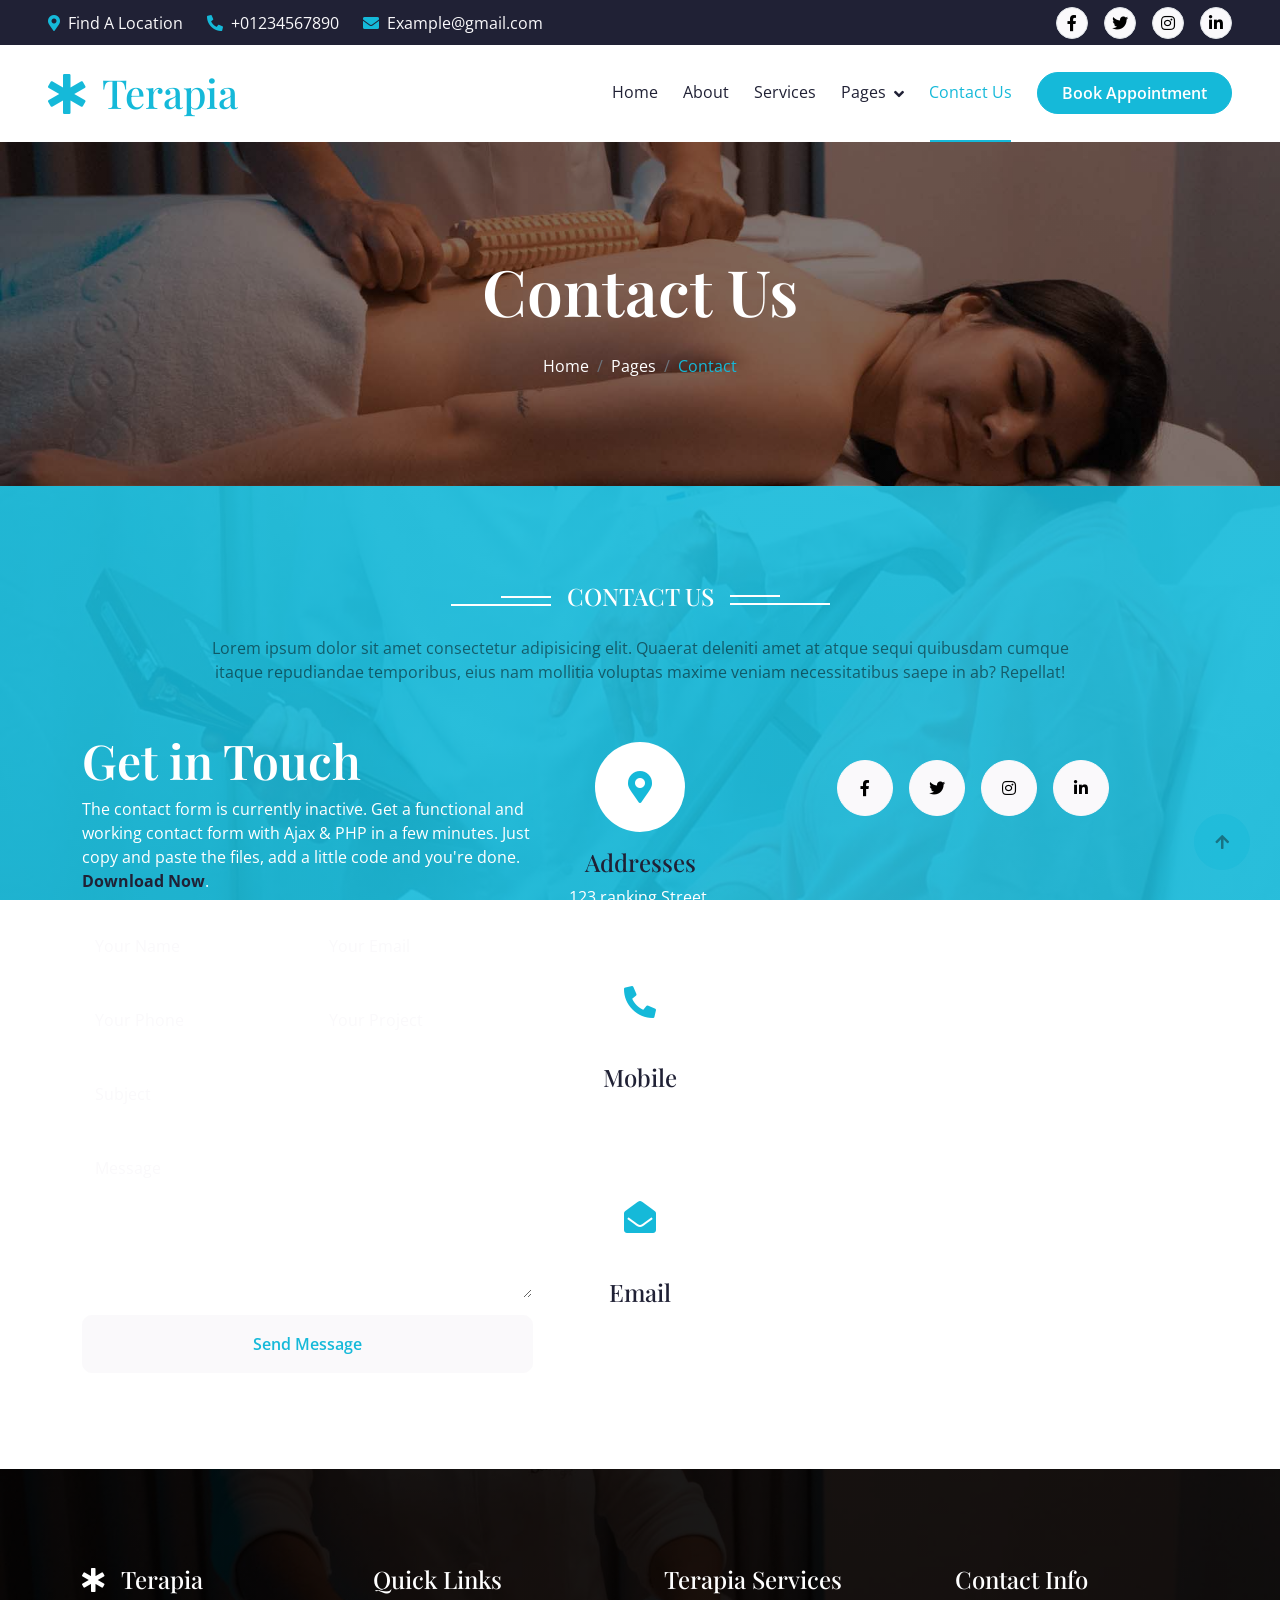
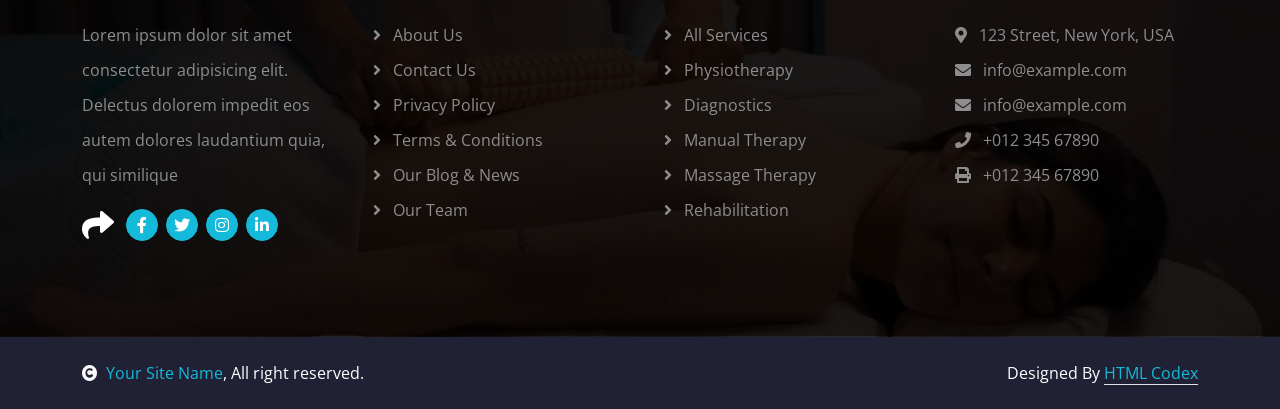
<file: contact.html>
<!DOCTYPE html>
<html lang="en">

    <head>
        <meta charset="utf-8">
        <title>Terapia - Physical Therapy Website Template</title>
        <meta content="width=device-width, initial-scale=1.0" name="viewport">
        <meta content="" name="keywords">
        <meta content="" name="description">

        <!-- Google Web Fonts -->
        <link rel="preconnect" href="https://fonts.googleapis.com">
        <link rel="preconnect" href="https://fonts.gstatic.com" crossorigin>
        <link href="https://fonts.googleapis.com/css2?family=Open+Sans:wght@400;500;600&family=Playfair+Display:wght@400;500;600&display=swap" rel="stylesheet"> 

        <!-- Icon Font Stylesheet -->
        <link rel="stylesheet" href="https://use.fontawesome.com/releases/v5.15.4/css/all.css"/>
        <link href="https://cdn.jsdelivr.net/npm/bootstrap-icons@1.4.1/font/bootstrap-icons.css" rel="stylesheet">

        <!-- Libraries Stylesheet -->
        <link href="lib/animate/animate.min.css" rel="stylesheet">
        <link href="lib/owlcarousel/assets/owl.carousel.min.css" rel="stylesheet">


        <!-- Customized Bootstrap Stylesheet -->
        <link href="css/bootstrap.min.css" rel="stylesheet">

        <!-- Template Stylesheet -->
        <link href="css/style.css" rel="stylesheet">
    </head>

    <body>

        <!-- Spinner Start -->
        <div id="spinner" class="show bg-white position-fixed translate-middle w-100 vh-100 top-50 start-50 d-flex align-items-center justify-content-center">
            <div class="spinner-border text-primary" style="width: 3rem; height: 3rem;" role="status">
                <span class="sr-only">Loading...</span>
            </div>
        </div>
        <!-- Spinner End -->


        <!-- Topbar Start -->
        <div class="container-fluid bg-dark px-5 d-none d-lg-block">
            <div class="row gx-0 align-items-center" style="height: 45px;">
                <div class="col-lg-8 text-center text-lg-start mb-lg-0">
                    <div class="d-flex flex-wrap">
                        <a href="#" class="text-light me-4"><i class="fas fa-map-marker-alt text-primary me-2"></i>Find A Location</a>
                        <a href="#" class="text-light me-4"><i class="fas fa-phone-alt text-primary me-2"></i>+01234567890</a>
                        <a href="#" class="text-light me-0"><i class="fas fa-envelope text-primary me-2"></i>Example@gmail.com</a>
                    </div>
                </div>
                <div class="col-lg-4 text-center text-lg-end">
                    <div class="d-flex align-items-center justify-content-end">
                        <a href="#" class="btn btn-light btn-square border rounded-circle nav-fill me-3"><i class="fab fa-facebook-f"></i></a>
                        <a href="#" class="btn btn-light btn-square border rounded-circle nav-fill me-3"><i class="fab fa-twitter"></i></a>
                        <a href="#" class="btn btn-light btn-square border rounded-circle nav-fill me-3"><i class="fab fa-instagram"></i></a>
                        <a href="#" class="btn btn-light btn-square border rounded-circle nav-fill me-0"><i class="fab fa-linkedin-in"></i></a>
                    </div>
                </div>
            </div>
        </div>
        <!-- Topbar End -->


        <!-- Navbar & Hero Start -->
        <div class="container-fluid position-relative p-0">
            <nav class="navbar navbar-expand-lg navbar-light bg-white px-4 px-lg-5 py-3 py-lg-0">
                <a href="index.html" class="navbar-brand p-0">
                    <h1 class="text-primary m-0"><i class="fas fa-star-of-life me-3"></i>Terapia</h1>
                    <!-- <img src="img/logo.png" alt="Logo"> -->
                </a>
                <button class="navbar-toggler" type="button" data-bs-toggle="collapse" data-bs-target="#navbarCollapse">
                    <span class="fa fa-bars"></span>
                </button>
                <div class="collapse navbar-collapse" id="navbarCollapse">
                    <div class="navbar-nav ms-auto py-0">
                        <a href="index.html" class="nav-item nav-link">Home</a>
                        <a href="about.html" class="nav-item nav-link">About</a>
                        <a href="service.html" class="nav-item nav-link">Services</a>
                        <div class="nav-item dropdown">
                            <a href="#" class="nav-link dropdown-toggle" data-bs-toggle="dropdown">Pages</a>
                            <div class="dropdown-menu m-0">
                                <a href="appointment.html" class="dropdown-item">Appointment</a>
                                <a href="feature.html" class="dropdown-item">Features</a>
                                <a href="blog.html" class="dropdown-item">Our Blog</a>
                                <a href="team.html" class="dropdown-item">Our Team</a>
                                <a href="testimonial.html" class="dropdown-item">Testimonial</a>
                                <a href="404.html" class="dropdown-item">404 Page</a>
                            </div>
                        </div>
                        <a href="contact.html" class="nav-item nav-link active">Contact Us</a>
                    </div>
                    <a href="#" class="btn btn-primary rounded-pill text-white py-2 px-4 flex-wrap flex-sm-shrink-0">Book Appointment</a>
                </div>
            </nav>
        </div>
        <!-- Navbar End -->


        <!-- Header Start -->
        <div class="container-fluid bg-breadcrumb">
            <div class="container text-center py-5" style="max-width: 900px;">
                <h3 class="text-white display-3 mb-4 wow fadeInDown" data-wow-delay="0.1s">Contact Us</h1>
                <ol class="breadcrumb justify-content-center mb-0 wow fadeInDown" data-wow-delay="0.3s">
                    <li class="breadcrumb-item"><a href="index.html">Home</a></li>
                    <li class="breadcrumb-item"><a href="#">Pages</a></li>
                    <li class="breadcrumb-item active text-primary">Contact</li>
                </ol>    
            </div>
        </div>
        <!-- Header End -->


        <!-- Contact Start -->
        <div class="container-fluid contact py-5">
            <div class="container py-5">
                <div class="section-title mb-5 wow fadeInUp" data-wow-delay="0.1s">
                    <div class="sub-style mb-4">
                        <h4 class="sub-title text-white px-3 mb-0">Contact Us</h4>
                    </div>
                    <p class="mb-0 text-black-50">Lorem ipsum dolor sit amet consectetur adipisicing elit. Quaerat deleniti amet at atque sequi quibusdam cumque itaque repudiandae temporibus, eius nam mollitia voluptas maxime veniam necessitatibus saepe in ab? Repellat!</p>
                </div>
                <div class="row g-4 align-items-center">
                    <div class="col-lg-5 col-xl-5 contact-form wow fadeInLeft" data-wow-delay="0.1s">
                        <h2 class="display-5 text-white mb-2">Get in Touch</h2>
                        <p class="mb-4 text-white">The contact form is currently inactive. Get a functional and working contact form with Ajax & PHP in a few minutes. Just copy and paste the files, add a little code and you're done. <a class="text-dark fw-bold" href="https://htmlcodex.com/contact-form">Download Now</a>.</p>
                        <form>
                            <div class="row g-3">
                                <div class="col-lg-12 col-xl-6">
                                    <div class="form-floating">
                                        <input type="text" class="form-control bg-transparent border border-white" id="name" placeholder="Your Name">
                                        <label for="name">Your Name</label>
                                    </div>
                                </div>
                                <div class="col-lg-12 col-xl-6">
                                    <div class="form-floating">
                                        <input type="email" class="form-control bg-transparent border border-white" id="email" placeholder="Your Email">
                                        <label for="email">Your Email</label>
                                    </div>
                                </div>
                                <div class="col-lg-12 col-xl-6">
                                    <div class="form-floating">
                                        <input type="phone" class="form-control bg-transparent border border-white" id="phone" placeholder="Phone">
                                        <label for="phone">Your Phone</label>
                                    </div>
                                </div>
                                <div class="col-lg-12 col-xl-6">
                                    <div class="form-floating">
                                        <input type="text" class="form-control bg-transparent border border-white" id="project" placeholder="Project">
                                        <label for="project">Your Project</label>
                                    </div>
                                </div>
                                <div class="col-12">
                                    <div class="form-floating">
                                        <input type="text" class="form-control bg-transparent border border-white" id="subject" placeholder="Subject">
                                        <label for="subject">Subject</label>
                                    </div>
                                </div>
                                <div class="col-12">
                                    <div class="form-floating">
                                        <textarea class="form-control bg-transparent border border-white" placeholder="Leave a message here" id="message" style="height: 160px"></textarea>
                                        <label for="message">Message</label>
                                    </div>
                                </div>
                                <div class="col-12">
                                    <button class="btn btn-light text-primary w-100 py-3">Send Message</button>
                                </div>
                            </div>
                        </form>
                    </div>
                    <div class="col-lg-2 col-xl-2 wow fadeInUp" data-wow-delay="0.5s">
                        <div class="bg-transparent rounded">
                            <div class="d-flex flex-column align-items-center text-center mb-4">
                                <div class="bg-white d-flex align-items-center justify-content-center mb-3" style="width: 90px; height: 90px; border-radius: 50px;"><i class="fa fa-map-marker-alt fa-2x text-primary"></i></div>
                                <h4 class="text-dark">Addresses</h4>
                                <p class="mb-0 text-white">123 ranking Street, New York, USA</p>
                            </div>
                            <div class="d-flex flex-column align-items-center text-center mb-4">
                                <div class="bg-white d-flex align-items-center justify-content-center mb-3" style="width: 90px; height: 90px; border-radius: 50px;"><i class="fa fa-phone-alt fa-2x text-primary"></i></div>
                                <h4 class="text-dark">Mobile</h4>
                                <p class="mb-0 text-white">+012 345 67890</p>
                                <p class="mb-0 text-white">+012 345 67890</p>
                            </div>
                           
                            <div class="d-flex flex-column align-items-center text-center">
                                <div class="bg-white d-flex align-items-center justify-content-center mb-3" style="width: 90px; height: 90px; border-radius: 50px;"><i class="fa fa-envelope-open fa-2x text-primary"></i></div>
                                <h4 class="text-dark">Email</h4>
                                <p class="mb-0 text-white">info@example.com</p>
                                <p class="mb-0 text-white">info@example.com</p>
                            </div>
                        </div>
                    </div>
                    <div class="col-lg-5 col-xl-5 wow fadeInRight" data-wow-delay="0.3s">
                        <div class="d-flex justify-content-center mb-4">
                            <a class="btn btn-lg-square btn-light rounded-circle mx-2" href=""><i class="fab fa-facebook-f"></i></a>
                            <a class="btn btn-lg-square btn-light rounded-circle mx-2" href=""><i class="fab fa-twitter"></i></a>
                            <a class="btn btn-lg-square btn-light rounded-circle mx-2" href=""><i class="fab fa-instagram"></i></a>
                            <a class="btn btn-lg-square btn-light rounded-circle mx-2" href=""><i class="fab fa-linkedin-in"></i></a>
                        </div>
                        <div class="rounded h-100">
                            <iframe class="rounded w-100" 
                            style="height: 500px;" src="https://www.google.com/maps/embed?pb=!1m18!1m12!1m3!1d387191.33750346623!2d-73.97968099999999!3d40.6974881!2m3!1f0!2f0!3f0!3m2!1i1024!2i768!4f13.1!3m3!1m2!1s0x89c24fa5d33f083b%3A0xc80b8f06e177fe62!2sNew%20York%2C%20NY%2C%20USA!5e0!3m2!1sen!2sbd!4v1694259649153!5m2!1sen!2sbd" 
                            loading="lazy" referrerpolicy="no-referrer-when-downgrade"></iframe>
                        </div>
                    </div>
                </div>
            </div>
        </div>
        <!-- Contact End -->


        <!-- Footer Start -->
        <div class="container-fluid footer py-5 wow fadeIn" data-wow-delay="0.2s">
            <div class="container py-5">
                <div class="row g-5">
                    <div class="col-md-6 col-lg-6 col-xl-3">
                        <div class="footer-item d-flex flex-column">
                            <h4 class="text-white mb-4"><i class="fas fa-star-of-life me-3"></i>Terapia</h4>
                            <p>Lorem ipsum dolor sit amet consectetur adipisicing elit. Delectus dolorem impedit eos autem dolores laudantium quia, qui similique
                            </p>
                            <div class="d-flex align-items-center">
                                <i class="fas fa-share fa-2x text-white me-2"></i>
                                <a class="btn-square btn btn-primary text-white rounded-circle mx-1" href=""><i class="fab fa-facebook-f"></i></a>
                                <a class="btn-square btn btn-primary text-white rounded-circle mx-1" href=""><i class="fab fa-twitter"></i></a>
                                <a class="btn-square btn btn-primary text-white rounded-circle mx-1" href=""><i class="fab fa-instagram"></i></a>
                                <a class="btn-square btn btn-primary text-white rounded-circle mx-1" href=""><i class="fab fa-linkedin-in"></i></a>
                            </div>
                        </div>
                    </div>
                    <div class="col-md-6 col-lg-6 col-xl-3">
                        <div class="footer-item d-flex flex-column">
                            <h4 class="mb-4 text-white">Quick Links</h4>
                            <a href=""><i class="fas fa-angle-right me-2"></i> About Us</a>
                            <a href=""><i class="fas fa-angle-right me-2"></i> Contact Us</a>
                            <a href=""><i class="fas fa-angle-right me-2"></i> Privacy Policy</a>
                            <a href=""><i class="fas fa-angle-right me-2"></i> Terms & Conditions</a>
                            <a href=""><i class="fas fa-angle-right me-2"></i> Our Blog & News</a>
                            <a href=""><i class="fas fa-angle-right me-2"></i> Our Team</a>
                        </div>
                    </div>
                    <div class="col-md-6 col-lg-6 col-xl-3">
                        <div class="footer-item d-flex flex-column">
                            <h4 class="mb-4 text-white">Terapia Services</h4>
                            <a href=""><i class="fas fa-angle-right me-2"></i> All Services</a>
                            <a href=""><i class="fas fa-angle-right me-2"></i> Physiotherapy</a>
                            <a href=""><i class="fas fa-angle-right me-2"></i> Diagnostics</a>
                            <a href=""><i class="fas fa-angle-right me-2"></i> Manual Therapy</a>
                            <a href=""><i class="fas fa-angle-right me-2"></i> Massage Therapy</a>
                            <a href=""><i class="fas fa-angle-right me-2"></i> Rehabilitation</a>
                        </div>
                    </div>
                    <div class="col-md-6 col-lg-6 col-xl-3">
                        <div class="footer-item d-flex flex-column">
                            <h4 class="mb-4 text-white">Contact Info</h4>
                            <a href=""><i class="fa fa-map-marker-alt me-2"></i> 123 Street, New York, USA</a>
                            <a href=""><i class="fas fa-envelope me-2"></i> info@example.com</a>
                            <a href=""><i class="fas fa-envelope me-2"></i> info@example.com</a>
                            <a href=""><i class="fas fa-phone me-2"></i> +012 345 67890</a>
                            <a href="" class="mb-3"><i class="fas fa-print me-2"></i> +012 345 67890</a>
                        </div>
                    </div>
                </div>
            </div>
        </div>
        <!-- Footer End -->
        
        <!-- Copyright Start -->
        <div class="container-fluid copyright py-4">
            <div class="container">
                <div class="row g-4 align-items-center">
                    <div class="col-md-6 text-center text-md-start mb-md-0">
                        <span class="text-white"><a href="#"><i class="fas fa-copyright text-light me-2"></i>Your Site Name</a>, All right reserved.</span>
                    </div>
                    <div class="col-md-6 text-center text-md-end text-white">
                        <!--/*** This template is free as long as you keep the below author’s credit link/attribution link/backlink. ***/-->
                        <!--/*** If you'd like to use the template without the below author’s credit link/attribution link/backlink, ***/-->
                        <!--/*** you can purchase the Credit Removal License from "https://htmlcodex.com/credit-removal". ***/-->
                        Designed By <a class="border-bottom" href="https://htmlcodex.com">HTML Codex</a>
                    </div>
                </div>
            </div>
        </div>
        <!-- Copyright End -->

        <!-- Back to Top -->
        <a href="#" class="btn btn-primary btn-lg-square back-to-top"><i class="fa fa-arrow-up"></i></a>   

        
        <!-- JavaScript Libraries -->
        <script src="https://ajax.googleapis.com/ajax/libs/jquery/3.6.4/jquery.min.js"></script>
        <script src="https://cdn.jsdelivr.net/npm/bootstrap@5.0.0/dist/js/bootstrap.bundle.min.js"></script>
        <script src="lib/wow/wow.min.js"></script>
        <script src="lib/easing/easing.min.js"></script>
        <script src="lib/waypoints/waypoints.min.js"></script>
        <script src="lib/owlcarousel/owl.carousel.min.js"></script>
        

        <!-- Template Javascript -->
        <script src="js/main.js"></script>
        
    </body>

</html>
</file>
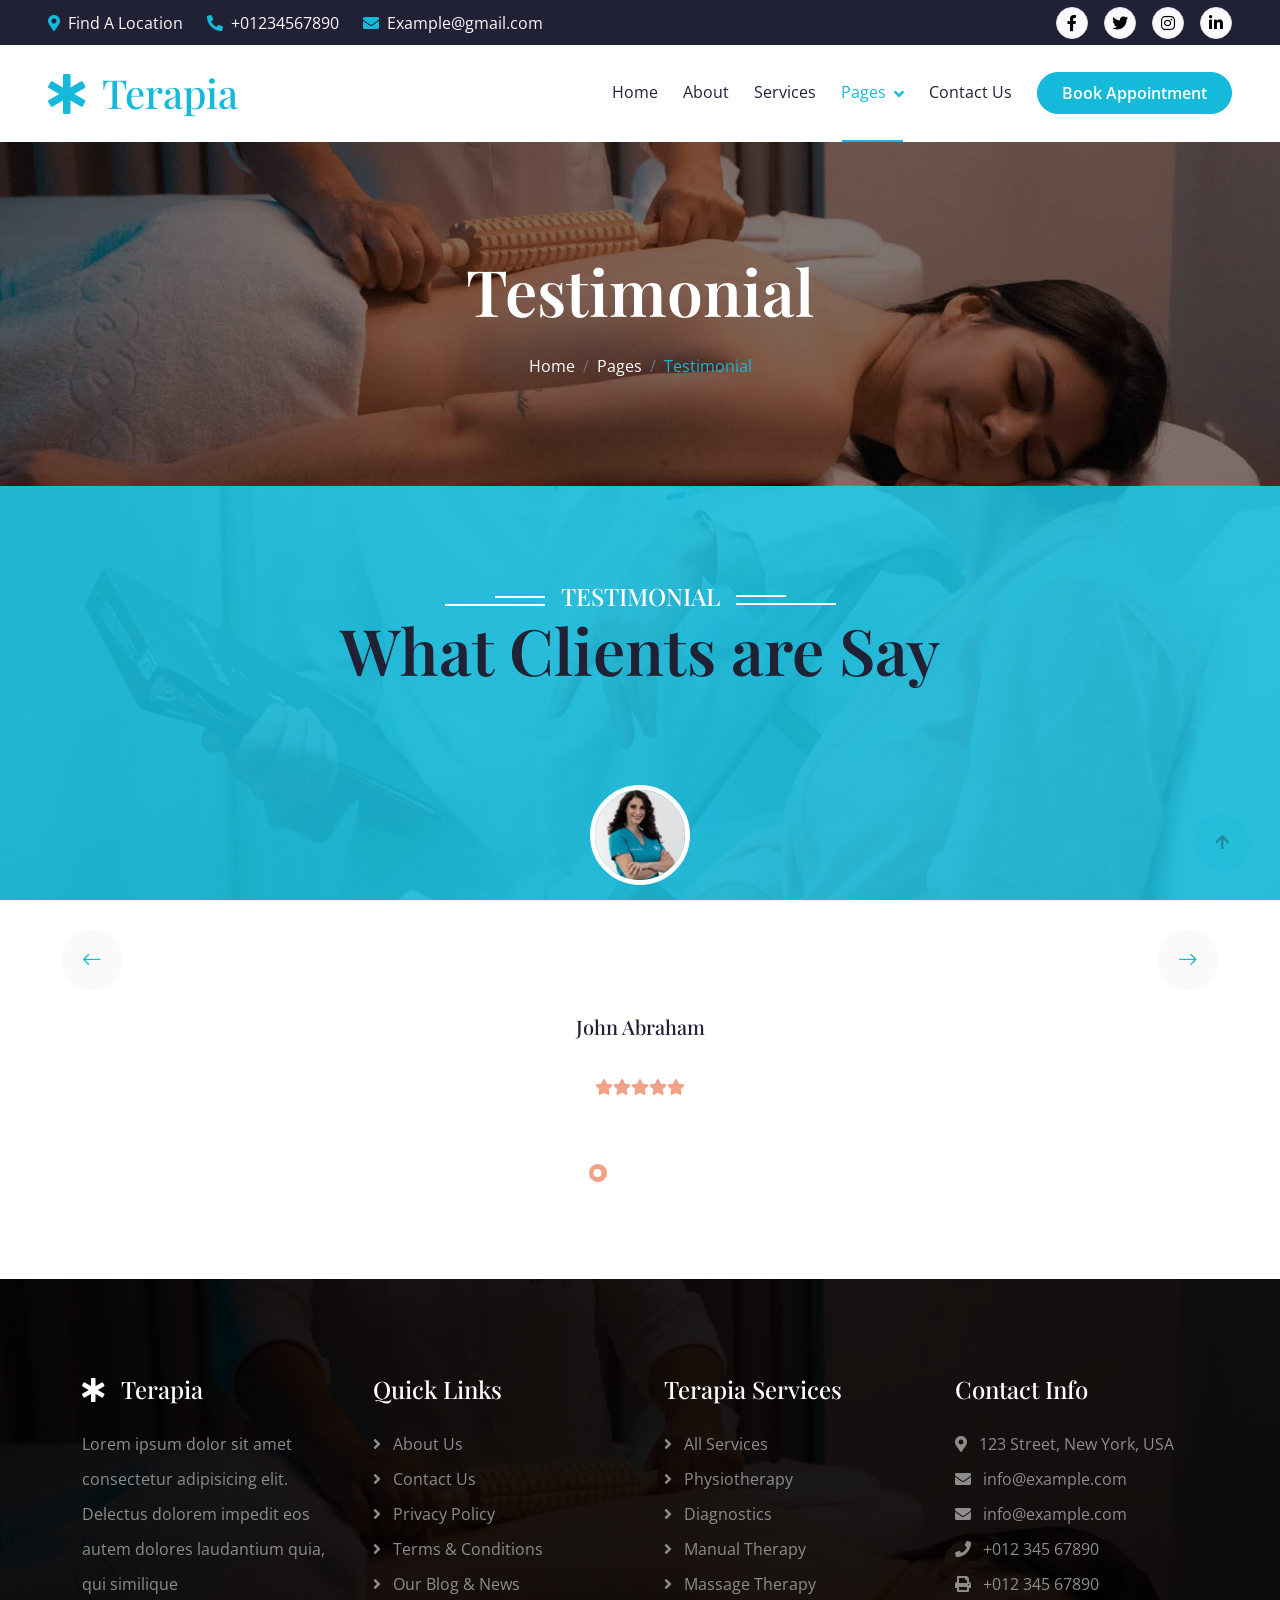
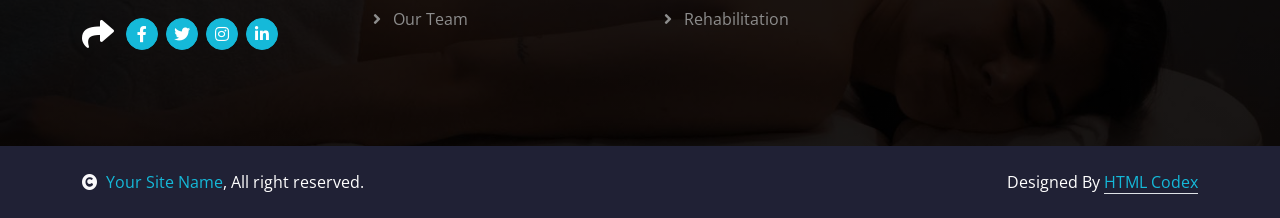
<file: testimonial.html>
<!DOCTYPE html>
<html lang="en">

    <head>
        <meta charset="utf-8">
        <title>Terapia - Physical Therapy Website Template</title>
        <meta content="width=device-width, initial-scale=1.0" name="viewport">
        <meta content="" name="keywords">
        <meta content="" name="description">

        <!-- Google Web Fonts -->
        <link rel="preconnect" href="https://fonts.googleapis.com">
        <link rel="preconnect" href="https://fonts.gstatic.com" crossorigin>
        <link href="https://fonts.googleapis.com/css2?family=Open+Sans:wght@400;500;600&family=Playfair+Display:wght@400;500;600&display=swap" rel="stylesheet"> 

        <!-- Icon Font Stylesheet -->
        <link rel="stylesheet" href="https://use.fontawesome.com/releases/v5.15.4/css/all.css"/>
        <link href="https://cdn.jsdelivr.net/npm/bootstrap-icons@1.4.1/font/bootstrap-icons.css" rel="stylesheet">

        <!-- Libraries Stylesheet -->
        <link href="lib/animate/animate.min.css" rel="stylesheet">
        <link href="lib/owlcarousel/assets/owl.carousel.min.css" rel="stylesheet">


        <!-- Customized Bootstrap Stylesheet -->
        <link href="css/bootstrap.min.css" rel="stylesheet">

        <!-- Template Stylesheet -->
        <link href="css/style.css" rel="stylesheet">
    </head>

    <body>

        <!-- Spinner Start -->
        <div id="spinner" class="show bg-white position-fixed translate-middle w-100 vh-100 top-50 start-50 d-flex align-items-center justify-content-center">
            <div class="spinner-border text-primary" style="width: 3rem; height: 3rem;" role="status">
                <span class="sr-only">Loading...</span>
            </div>
        </div>
        <!-- Spinner End -->


        <!-- Topbar Start -->
        <div class="container-fluid bg-dark px-5 d-none d-lg-block">
            <div class="row gx-0 align-items-center" style="height: 45px;">
                <div class="col-lg-8 text-center text-lg-start mb-lg-0">
                    <div class="d-flex flex-wrap">
                        <a href="#" class="text-light me-4"><i class="fas fa-map-marker-alt text-primary me-2"></i>Find A Location</a>
                        <a href="#" class="text-light me-4"><i class="fas fa-phone-alt text-primary me-2"></i>+01234567890</a>
                        <a href="#" class="text-light me-0"><i class="fas fa-envelope text-primary me-2"></i>Example@gmail.com</a>
                    </div>
                </div>
                <div class="col-lg-4 text-center text-lg-end">
                    <div class="d-flex align-items-center justify-content-end">
                        <a href="#" class="btn btn-light btn-square border rounded-circle nav-fill me-3"><i class="fab fa-facebook-f"></i></a>
                        <a href="#" class="btn btn-light btn-square border rounded-circle nav-fill me-3"><i class="fab fa-twitter"></i></a>
                        <a href="#" class="btn btn-light btn-square border rounded-circle nav-fill me-3"><i class="fab fa-instagram"></i></a>
                        <a href="#" class="btn btn-light btn-square border rounded-circle nav-fill me-0"><i class="fab fa-linkedin-in"></i></a>
                    </div>
                </div>
            </div>
        </div>
        <!-- Topbar End -->


        <!-- Navbar & Hero Start -->
        <div class="container-fluid position-relative p-0">
            <nav class="navbar navbar-expand-lg navbar-light bg-white px-4 px-lg-5 py-3 py-lg-0">
                <a href="index.html" class="navbar-brand p-0">
                    <h1 class="text-primary m-0"><i class="fas fa-star-of-life me-3"></i>Terapia</h1>
                    <!-- <img src="img/logo.png" alt="Logo"> -->
                </a>
                <button class="navbar-toggler" type="button" data-bs-toggle="collapse" data-bs-target="#navbarCollapse">
                    <span class="fa fa-bars"></span>
                </button>
                <div class="collapse navbar-collapse" id="navbarCollapse">
                    <div class="navbar-nav ms-auto py-0">
                        <a href="index.html" class="nav-item nav-link">Home</a>
                        <a href="about.html" class="nav-item nav-link">About</a>
                        <a href="service.html" class="nav-item nav-link">Services</a>
                        <div class="nav-item dropdown">
                            <a href="#" class="nav-link dropdown-toggle active" data-bs-toggle="dropdown">Pages</a>
                            <div class="dropdown-menu m-0">
                                <a href="appointment.html" class="dropdown-item">Appointment</a>
                                <a href="feature.html" class="dropdown-item">Features</a>
                                <a href="blog.html" class="dropdown-item">Our Blog</a>
                                <a href="team.html" class="dropdown-item">Our Team</a>
                                <a href="testimonial.html" class="dropdown-item active">Testimonial</a>
                                <a href="404.html" class="dropdown-item">404 Page</a>
                            </div>
                        </div>
                        <a href="contact.html" class="nav-item nav-link">Contact Us</a>
                    </div>
                    <a href="#" class="btn btn-primary rounded-pill text-white py-2 px-4 flex-wrap flex-sm-shrink-0">Book Appointment</a>
                </div>
            </nav>
        </div>
        <!-- Navbar End -->


        <!-- Header Start -->
        <div class="container-fluid bg-breadcrumb">
            <div class="container text-center py-5" style="max-width: 900px;">
                <h3 class="text-white display-3 mb-4 wow fadeInDown" data-wow-delay="0.1s">Testimonial</h1>
                <ol class="breadcrumb justify-content-center mb-0 wow fadeInDown" data-wow-delay="0.3s">
                    <li class="breadcrumb-item"><a href="index.html">Home</a></li>
                    <li class="breadcrumb-item"><a href="#">Pages</a></li>
                    <li class="breadcrumb-item active text-primary">Testimonial</li>
                </ol>    
            </div>
        </div>
        <!-- Header End -->


        <!-- Testimonial Start -->
        <div class="container-fluid testimonial py-5 wow zoomInDown" data-wow-delay="0.1s">
            <div class="container py-5">
                <div class="section-title mb-5">
                    <div class="sub-style">
                        <h4 class="sub-title text-white px-3 mb-0">Testimonial</h4>
                    </div>
                    <h1 class="display-3 mb-4">What Clients are Say</h1>
                </div>
                <div class="testimonial-carousel owl-carousel">
                    <div class="testimonial-item">
                        <div class="testimonial-inner p-5">
                            <div class="testimonial-inner-img mb-4">
                                <img src="img/testimonial-img.jpg" class="img-fluid rounded-circle" alt="">
                            </div>
                            <p class="text-white fs-7">Lorem ipsum dolor, sit amet consectetur adipisicing elit. Asperiores nemo facilis tempora esse explicabo sed! Dignissimos quia ullam pariatur blanditiis sed voluptatum. Totam aut quidem laudantium tempora. Minima, saepe earum!
                            </p>
                            <div class="text-center">
                                <h5 class="mb-2">John Abraham</h5>
                                <p class="mb-2 text-white-50">New York, USA</p>
                                <div class="d-flex justify-content-center">
                                    <i class="fas fa-star text-secondary"></i>
                                    <i class="fas fa-star text-secondary"></i>
                                    <i class="fas fa-star text-secondary"></i>
                                    <i class="fas fa-star text-secondary"></i>
                                    <i class="fas fa-star text-secondary"></i>
                                </div>
                            </div>
                        </div>
                    </div>
                    <div class="testimonial-item">
                        <div class="testimonial-inner p-5">
                            <div class="testimonial-inner-img mb-4">
                                <img src="img/testimonial-img.jpg" class="img-fluid rounded-circle" alt="">
                            </div>
                            <p class="text-white fs-7">Lorem ipsum dolor, sit amet consectetur adipisicing elit. Asperiores nemo facilis tempora esse explicabo sed! Dignissimos quia ullam pariatur blanditiis sed voluptatum. Totam aut quidem laudantium tempora. Minima, saepe earum!
                            </p>
                            <div class="text-center">
                                <h5 class="mb-2">John Abraham</h5>
                                <p class="mb-2 text-white-50">New York, USA</p>
                                <div class="d-flex justify-content-center">
                                    <i class="fas fa-star text-secondary"></i>
                                    <i class="fas fa-star text-secondary"></i>
                                    <i class="fas fa-star text-secondary"></i>
                                    <i class="fas fa-star text-secondary"></i>
                                    <i class="fas fa-star text-secondary"></i>
                                </div>
                            </div>
                        </div>
                    </div>
                    <div class="testimonial-item">
                        <div class="testimonial-inner p-5">
                            <div class="testimonial-inner-img mb-4">
                                <img src="img/testimonial-img.jpg" class="img-fluid rounded-circle" alt="">
                            </div>
                            <p class="text-white fs-7">Lorem ipsum dolor, sit amet consectetur adipisicing elit. Asperiores nemo facilis tempora esse explicabo sed! Dignissimos quia ullam pariatur blanditiis sed voluptatum. Totam aut quidem laudantium tempora. Minima, saepe earum!
                            </p>
                            <div class="text-center">
                                <h5 class="mb-2">John Abraham</h5>
                                <p class="mb-2 text-white-50">New York, USA</p>
                                <div class="d-flex justify-content-center">
                                    <i class="fas fa-star text-secondary"></i>
                                    <i class="fas fa-star text-secondary"></i>
                                    <i class="fas fa-star text-secondary"></i>
                                    <i class="fas fa-star text-secondary"></i>
                                    <i class="fas fa-star text-secondary"></i>
                                </div>
                            </div>
                        </div>
                    </div>
                </div>
            </div>
        </div>
        <!-- Testimonial End -->


        <!-- Footer Start -->
        <div class="container-fluid footer py-5 wow fadeIn" data-wow-delay="0.2s">
            <div class="container py-5">
                <div class="row g-5">
                    <div class="col-md-6 col-lg-6 col-xl-3">
                        <div class="footer-item d-flex flex-column">
                            <h4 class="text-white mb-4"><i class="fas fa-star-of-life me-3"></i>Terapia</h4>
                            <p>Lorem ipsum dolor sit amet consectetur adipisicing elit. Delectus dolorem impedit eos autem dolores laudantium quia, qui similique
                            </p>
                            <div class="d-flex align-items-center">
                                <i class="fas fa-share fa-2x text-white me-2"></i>
                                <a class="btn-square btn btn-primary text-white rounded-circle mx-1" href=""><i class="fab fa-facebook-f"></i></a>
                                <a class="btn-square btn btn-primary text-white rounded-circle mx-1" href=""><i class="fab fa-twitter"></i></a>
                                <a class="btn-square btn btn-primary text-white rounded-circle mx-1" href=""><i class="fab fa-instagram"></i></a>
                                <a class="btn-square btn btn-primary text-white rounded-circle mx-1" href=""><i class="fab fa-linkedin-in"></i></a>
                            </div>
                        </div>
                    </div>
                    <div class="col-md-6 col-lg-6 col-xl-3">
                        <div class="footer-item d-flex flex-column">
                            <h4 class="mb-4 text-white">Quick Links</h4>
                            <a href=""><i class="fas fa-angle-right me-2"></i> About Us</a>
                            <a href=""><i class="fas fa-angle-right me-2"></i> Contact Us</a>
                            <a href=""><i class="fas fa-angle-right me-2"></i> Privacy Policy</a>
                            <a href=""><i class="fas fa-angle-right me-2"></i> Terms & Conditions</a>
                            <a href=""><i class="fas fa-angle-right me-2"></i> Our Blog & News</a>
                            <a href=""><i class="fas fa-angle-right me-2"></i> Our Team</a>
                        </div>
                    </div>
                    <div class="col-md-6 col-lg-6 col-xl-3">
                        <div class="footer-item d-flex flex-column">
                            <h4 class="mb-4 text-white">Terapia Services</h4>
                            <a href=""><i class="fas fa-angle-right me-2"></i> All Services</a>
                            <a href=""><i class="fas fa-angle-right me-2"></i> Physiotherapy</a>
                            <a href=""><i class="fas fa-angle-right me-2"></i> Diagnostics</a>
                            <a href=""><i class="fas fa-angle-right me-2"></i> Manual Therapy</a>
                            <a href=""><i class="fas fa-angle-right me-2"></i> Massage Therapy</a>
                            <a href=""><i class="fas fa-angle-right me-2"></i> Rehabilitation</a>
                        </div>
                    </div>
                    <div class="col-md-6 col-lg-6 col-xl-3">
                        <div class="footer-item d-flex flex-column">
                            <h4 class="mb-4 text-white">Contact Info</h4>
                            <a href=""><i class="fa fa-map-marker-alt me-2"></i> 123 Street, New York, USA</a>
                            <a href=""><i class="fas fa-envelope me-2"></i> info@example.com</a>
                            <a href=""><i class="fas fa-envelope me-2"></i> info@example.com</a>
                            <a href=""><i class="fas fa-phone me-2"></i> +012 345 67890</a>
                            <a href="" class="mb-3"><i class="fas fa-print me-2"></i> +012 345 67890</a>
                        </div>
                    </div>
                </div>
            </div>
        </div>
        <!-- Footer End -->
        
        <!-- Copyright Start -->
        <div class="container-fluid copyright py-4">
            <div class="container">
                <div class="row g-4 align-items-center">
                    <div class="col-md-6 text-center text-md-start mb-md-0">
                        <span class="text-white"><a href="#"><i class="fas fa-copyright text-light me-2"></i>Your Site Name</a>, All right reserved.</span>
                    </div>
                    <div class="col-md-6 text-center text-md-end text-white">
                        <!--/*** This template is free as long as you keep the below author’s credit link/attribution link/backlink. ***/-->
                        <!--/*** If you'd like to use the template without the below author’s credit link/attribution link/backlink, ***/-->
                        <!--/*** you can purchase the Credit Removal License from "https://htmlcodex.com/credit-removal". ***/-->
                        Designed By <a class="border-bottom" href="https://htmlcodex.com">HTML Codex</a>
                    </div>
                </div>
            </div>
        </div>
        <!-- Copyright End -->

        <!-- Back to Top -->
        <a href="#" class="btn btn-primary btn-lg-square back-to-top"><i class="fa fa-arrow-up"></i></a>   

        
        <!-- JavaScript Libraries -->
        <script src="https://ajax.googleapis.com/ajax/libs/jquery/3.6.4/jquery.min.js"></script>
        <script src="https://cdn.jsdelivr.net/npm/bootstrap@5.0.0/dist/js/bootstrap.bundle.min.js"></script>
        <script src="lib/wow/wow.min.js"></script>
        <script src="lib/easing/easing.min.js"></script>
        <script src="lib/waypoints/waypoints.min.js"></script>
        <script src="lib/owlcarousel/owl.carousel.min.js"></script>
        

        <!-- Template Javascript -->
        <script src="js/main.js"></script>
        
    </body>

</html>
</file>
<file: css/style.css>
/*** Spinner Start ***/
/*** Spinner ***/

#spinner {
    opacity: 0;
    visibility: hidden;
    transition: opacity .5s ease-out, visibility 0s linear .5s;
    z-index: 99999;
}

#spinner.show {
    transition: opacity .5s ease-out, visibility 0s linear 0s;
    visibility: visible;
    opacity: 1;
}
/*** Spinner End ***/

.back-to-top {
    position: fixed;
    right: 30px;
    bottom: 30px;
    display: flex;
    width: 45px;
    height: 45px;
    align-items: center;
    justify-content: center;
    transition: 0.5s;
    z-index: 99;
}

/*** Button Start ***/
.btn {
    font-weight: 600;
    transition: .5s;
}

.btn-square {
    width: 32px;
    height: 32px;
}

.btn-sm-square {
    width: 34px;
    height: 34px;
}

.btn-md-square {
    width: 44px;
    height: 44px;
}

.btn-lg-square {
    width: 56px;
    height: 56px;
}

.btn-square,
.btn-sm-square,
.btn-md-square,
.btn-lg-square {
    padding: 0;
    display: flex;
    align-items: center;
    justify-content: center;
    font-weight: normal;
    border-radius: 50%;
}

.btn.btn-primary {
    box-shadow: inset 0 0 0 0 var(--bs-primary);
}

.btn.btn-primary:hover {
    box-shadow: inset 300px 0 0 0 var(--bs-light) !important;
    color: var(--bs-primary) !important;
}

.btn.btn-light {
    box-shadow: inset 0 0 0 0 var(--bs-primary);
}

.btn.btn-light:hover {
    box-shadow: inset 300px 0 0 0 var(--bs-primary);
    color: var(--bs-light) !important;
}

.btn-hover {
    transition: 0.5s;
}

.btn-hover:hover {
    color: var(--bs-secondary) !important;
}

/*** Section Title Start ***/
.section-title {
    max-width: 900px;
    text-align: center;
    margin: 0 auto;
}

.section-title .sub-style {
    position: relative;
    display: inline-block;
    text-transform: uppercase;
    color: var(--bs-primary);
}

.section-title .sub-style::before {
    content: "";
    width: 100px;
    position: absolute;
    top: 50%;
    left: 0;
    transform: translateY(-50%);
    margin-top: 8px;
    margin-left: -100px;
    border: 1px solid var(--bs-primary) !important;
}

.section-title .sub-style::after {
    content: "";
    width: 50px;
    position: absolute;
    top: 50%;
    left: 0;
    transform: translateY(-50%);
    margin-bottom: 5px;
    margin-left: -50px;
    border: 1px solid var(--bs-primary) !important;
}

.sub-title {
    position: relative;
    display: inline-block;
    text-transform: uppercase;
    color: var(--bs-primary);
}

.sub-title::before {
    content: "";
    width: 100px;
    position: absolute;
    top: 50%;
    right: 0;
    transform: translateY(-50%);
    margin-top: 8px;
    margin-right: -100px;
    border: 1px solid var(--bs-primary) !important;
}

.sub-title::after {
    content: "";
    width: 50px;
    position: absolute;
    top: 50%;
    right: 0;
    transform: translateY(-50%);
    margin-bottom: 8px;
    margin-right: -50px;
    border: 1px solid var(--bs-primary) !important;
}


/*** Topbar Start ***/
.fixed-top .container {
    transition: 0.5s;
}

.topbar {
    padding: 2px 10px 2px 20px;
    background: var(--bs-primary) !important;
}

.topbar a,
.topbar a i {
    transition: 0.5s;
}

.topbar a:hover,
.topbar a i:hover {
    color: var(--bs-secondary) !important;
}


@media (max-width: 576px) {
    .topbar {
        display: none;    
    }
}
/*** Topbar End ***/


/*** Navbar ***/
.navbar-light .navbar-nav .nav-link {
    font-family: 'Open Sans', sans-serif;
    position: relative;
    margin-right: 25px;
    padding: 35px 0;
    color: var(--bs-dark) !important;
    font-size: 16px;
    font-weight: 400;
    outline: none;
    transition: .5s;
}

.sticky-top.navbar-light .navbar-nav .nav-link {
    padding: 20px 0;
    color: var(--dark) !important;
}

.navbar-light .navbar-nav .nav-link:hover,
.navbar-light .navbar-nav .nav-link.active {
    color: var(--bs-primary) !important;
}

.navbar-light .navbar-brand img {
    max-height: 50px;
    transition: .5s;
}

.sticky-top.navbar-light .navbar-brand img {
    max-height: 45px;
}

.navbar .dropdown-toggle::after {
    border: none;
    content: "\f107";
    font-family: "Font Awesome 5 Free";
    font-weight: 600;
    vertical-align: middle;
    margin-left: 8px;
}

@media (min-width: 1200px) {
    .navbar .nav-item .dropdown-menu {
        display: block;
        visibility: hidden;
        top: 100%;
        transform: rotateX(-75deg);
        transform-origin: 0% 0%;
        border: 0;
        border-radius: 10px;
        transition: .5s;
        opacity: 0;
    }
}

.dropdown .dropdown-menu a:hover {
    background: var(--bs-primary);
    color: var(--bs-white);
}

.navbar .nav-item:hover .dropdown-menu {
    transform: rotateX(0deg);
    visibility: visible;
    background: var(--bs-light) !important;
    transition: .5s;
    opacity: 1;
}

@media (max-width: 991.98px) {
    .sticky-top.navbar-light {
        position: relative;
        background: var(--bs-white);
    }

    .navbar.navbar-expand-lg .navbar-toggler {
        padding: 10px 20px;
        border: 1px solid var(--bs-primary);
        color: var(--bs-primary);
    }

    .navbar-light .navbar-collapse {
        margin-top: 15px;
        border-top: 1px solid #DDDDDD;
    }

    .navbar-light .navbar-nav .nav-link,
    .sticky-top.navbar-light .navbar-nav .nav-link {
        padding: 10px 0;
        margin-left: 0;
        color: var(--bs-dark) !important;
    }

    .navbar-light .navbar-brand img {
        max-height: 45px;
    }
}

@media (min-width: 992px) {
    .navbar-light {
        position: absolute;
        width: 100%;
        top: 0;
        left: 0;
        border-bottom: 1px solid rgba(255, 255, 255, .1);
        z-index: 999;
    }
    
    .sticky-top.navbar-light {
        position: fixed;
        background: var(--bs-light) !important;
    }

    .navbar-light .navbar-nav .nav-link::before {
        position: absolute;
        content: "";
        width: 0;
        height: 2px;
        bottom: -1px;
        left: 50%;
        background: var(--bs-primary);
        transition: .5s;
    }

    .navbar-light .navbar-nav .nav-link:hover::before,
    .navbar-light .navbar-nav .nav-link.active::before {
        width: calc(100% - 2px);
        left: 1px;
    }

    .navbar-light .navbar-nav .nav-link.nav-contact::before {
        display: none;
    }
}
/*** Carousel Hero Header Start ***/
.header-carousel {
    position: relative; 
}

.header-carousel .owl-nav .owl-prev {
    position: absolute;
    width: 70px;
    height: 70px;
    top: 50%;
    left: 20px;
    transform: translateY(-50%);
    border-radius: 50%;
    background: var(--bs-primary);
    color: var(--bs-white);
    font-size: 30px;
    display: flex;
    align-items: center;
    justify-content: center;
    transition: 0.5s;
}

.header-carousel .owl-nav .owl-next {
    position: absolute;
    width: 70px;
    height: 70px;
    top: 50%;
    right: 20px;
    transform: translateY(-50%);
    border-radius: 50%;
    background: var(--bs-primary);
    color: var(--bs-white);
    font-size: 30px;
    display: flex;
    align-items: center;
    justify-content: center;
    transition: 0.5s;
}

.header-carousel .owl-nav .owl-prev,
.header-carousel .owl-nav .owl-next {
    transition: 0.5s;
}

.header-carousel .owl-nav .owl-prev:hover,
.header-carousel .owl-nav .owl-next:hover {
    box-shadow: inset 150px 0 0 0 var(--bs-light) !important;
    color: var(--bs-primary) !important;
}

@media (max-width: 576px) {
    .header-carousel .owl-nav .owl-prev,
    .header-carousel .owl-nav .owl-next {
        top: 630px;
        transition: 0.5s;
    }

    .header-carousel .header-carousel-item .carousel-caption .carousel-caption-content {
        width: 95% !important;
    }
 
}

.header-carousel .header-carousel-item,
.header-carousel .header-carousel-item img {
    position: relative;
    width: 100%;
    height: 700px;
    margin-top: 95px;
    display: block;
    object-fit: cover;
    transition: 0.5s;

}

@media (max-width: 992px) {
    .header-carousel .header-carousel-item,
    .header-carousel .header-carousel-item img {
        margin-top: 0;
        transition: 0.5s;
    }

}

@media (min-width: 992px) {
    .header-carousel .owl-nav .owl-prev,
    .header-carousel .owl-nav .owl-next {
        margin-top: 50px;
    }
}

.header-carousel .header-carousel-item .carousel-caption {
    width: 100%;
    height: 100%;
    position: absolute;
    top: 0;
    left: 0;
    padding: 100px 0;
    display: flex;
    align-items: center;
    justify-content: center;
    background: rgba(0, 0, 0, .5);
}

.header-carousel .header-carousel-item .carousel-caption .carousel-caption-content {
    position: relative;
    width: 75%;
    
}
/*** Carousel Hero Header End ***/


/*** Single Page Hero Header Start ***/
.bg-breadcrumb {
    background: linear-gradient(rgba(0, 0, 0, 0.5), rgba(0, 0, 0, 0.5)), url(../img/carousel-2.jpg);
    background-position: center center;
    background-repeat: no-repeat;
    background-size: cover;
    padding: 160px 0 60px 0;
}

.bg-breadcrumb .breadcrumb-item a {
    color: var(--bs-white) !important;
}
/*** Single Page Hero Header End ***/


/*** Service Start ***/
.service .service-item {
    box-shadow: 0 0 45px rgba(0, 0, 0, .2) ;
}

.service .service-item .service-img {
    position: relative;
    overflow: hidden;
    z-index: 1;
}

.service .service-item .service-img img {
    transition: 0.5s;
}

.service .service-item .service-img::before {
    width: 100%;
    height: 0;
    position: absolute;
    content: "";
    top: 0;
    left: 0;
    border-top-right-radius: 10px;
    border-top-left-radius: 10px;
    transition: 0.5s;
    z-index: 5;
    
}

.service .service-item:hover .service-img::before {
    height: 100%;
    background: rgba(21, 185, 217, .3);
}

.service .service-item .service-img:hover img {
    transform: scale(1.3);
}

.service .service-item .service-content {
    position: relative;
    z-index: 2;

}

.service .service-item .service-content::before {
    width: 100%;
    height: 8px;
    position: absolute;
    content: "";
    bottom: 0;
    left: 0;
    border-bottom-left-radius: 10px;
    border-bottom-right-radius: 10px;
    background: rgba(21, 185, 217, .5);
    transition: 0.5s;
    z-index: 3;
}

.service .service-item:hover .service-content::before {
    background: rgba(21, 185, 217, .5);
    height: 100%;
}

.service .service-item .service-content .service-content-inner {
    transition: 0.5s;
}


.service .service-item:hover .service-content .service-content-inner {
    position: relative;
    color: var(--bs-white) !important;
    z-index: 9;
}
.service .service-item:hover .service-content .service-content-inner h5 {
    color: var(--bs-secondary);
}

/*** Service End ***/

/*** About Start ***/
.about .about-img {
    position: relative;
    overflow: hidden;
    height: 100%;
    border-radius: 10px;
}

.about .about-img .about-img-inner {
    position: absolute;
    left: 0; 
    bottom: 0; 
    border: 10px solid; 
    border-color: var(--bs-white) var(--bs-white) var(--bs-white) var(--bs-white);
    border-radius: 50%;

}

.about .about-img .about-experience {
    position: absolute;
    top: 125px; 
    left: -125px; 
    transform: rotate(-90deg);
    background: transparent;
    color: var(--bs-primary);
    font-size: 20px;
    font-weight: 600;
    letter-spacing: 4px;
}

/*** About End ***/

/*** Feature Start ***/
.feature .feature-item {
    position: relative;
    display: flex;
    border: 1px solid var(--bs-primary);
    border-radius: 10px;
    background: var(--bs-light);
    transition: 0.5s;

}

.feature .feature-item::before {
    width: 0;
    height: 100%;
    content: "";
    position: absolute;
    top: 0;
    left: 0;
    border-radius: 10px;
    transition: 0.5s;
}

.feature .feature-item:hover::before {
    width: 100%;
    background: var(--bs-primary);
}

.feature .feature-item .feature-icon {
    display: inline-flex;
    border-radius: 10px;
    transition: 0.5s;
}

.feature .feature-item:hover .feature-icon {
    position: relative;
    z-index: 2;
}

.feature .feature-item:hover .feature-content {
    position: relative;
    color: var(--bs-white);
    z-index: 2;
}

.feature .feature-item:hover .feature-content h5 {
    color: var(--bs-dark);
}
/*** Feature End ***/


/*** Appointment Start ***/
.appointment {
    background: linear-gradient(rgba(255, 255, 255, 0.9), rgba(255, 255, 255, 0.9)), url(../img/carousel-2.jpg);
    background-position: center center;
    background-repeat: no-repeat;
    background-size: cover;
    background-attachment: fixed;
}

.appointment .appointment-form {
    background: rgba(239, 162, 134, 0.3);
}

.appointment .appointment-form .btn.btn-primary {
    box-shadow: inset 0 0 0 0 var(--bs-primary);
}

.appointment .appointment-form .btn.btn-primary:hover {
    box-shadow: inset 600px 0 0 0 var(--bs-light) !important;
    color: var(--bs-primary) !important;
}
/*** Youtube Video start ***/
.video {
    position: relative;
}

.video .btn-play {
    position: absolute;
    z-index: 3;
    top: 50%;
    left: 50%;
    transform: translate(-50%, -50%);
    box-sizing: content-box;
    display: block;
    width: 33px;
    height: 44px;
    border-radius: 50%;
    transition: 0.5s;
    

}

.video .btn-play:before {
    content: "";
    position: absolute;
    z-index: 0;
    left: 50%;
    top: 50%;
    transform: translate(-50%, -50%);
    display: block;
    width: 115px;
    height: 115px;
    background: var(--bs-primary);
    border-radius: 50%;
    animation: pulse-border 1500ms ease-out infinite;
    transition: 0.5s;
}

.video .btn-play:after {
    content: "";
    position: absolute;
    z-index: 1;
    left: 50%;
    top: 50%;
    transform: translate(-50%, -50%);
    display: block;
    width: 100px;
    height: 100px;
    background: var(--bs-secondary);
    border-radius: 50%;
    transition: all 300ms;
}

.video .btn-play span {
    display: block;
    position: relative;
    z-index: 3;
    width: 0;
    height: 0;
    border-left: 33px solid var(--bs-white);
    border-top: 22px solid transparent;
    border-bottom: 22px solid transparent;
    margin-left: 5px;
}

@keyframes pulse-border {
    0% {
        transform: translateX(-50%) translateY(-50%) translateZ(0) scale(1);
        opacity: 1;
    }

    100% {
        transform: translateX(-50%) translateY(-50%) translateZ(0) scale(1.5);
        opacity: 0;
    }
}

#videoModal {
    z-index: 99999;
}

#videoModal .modal-dialog {
    position: relative;
    max-width: 800px;
    margin: 60px auto 0 auto;
}

#videoModal .modal-body {
    position: relative;
    padding: 0px;
}

#videoModal .close {
    position: absolute;
    width: 30px;
    height: 30px;
    right: 0px;
    top: -30px;
    z-index: 999;
    font-size: 30px;
    font-weight: normal;
    color: #ffffff;
    background: #000000;
    opacity: 1;
}
/*** Youtube Video End ***/
/*** Appointment End ***/


/*** Team Start ***/
.team .team-item .team-img {
    position: relative;
    overflow: hidden;
}

.team .team-item .team-img::before {
    position: absolute;
    content: "";
    width: 100%;
    height: 100%;
    top: 0;
    left: 0;
    border-top-right-radius: 10px;
    border-top-left-radius: 10px;
    transition: 0.5s;
}

.team .team-item .team-img .team-icon {
    position: absolute;
    bottom: -125px;
    left: 50%;
    transform: translateX(-50%);
    transition: 0.5s;
}

.team .team-item .team-img:hover .team-icon {
    margin-bottom: 145px;
}

.team .team-item:hover .team-img::before {
    background: rgba(21, 185, 217, .3);
}

.team .team-item .team-content {
    color: var(--bs-primary);
    transition: 0.5s;
}

.team .team-item .team-content h5 {
    color: var(--bs-secondary);
    transition: 0.5s;
}

.team .team-item:hover .team-content h5 {
    color: var(--bs-dark);
}

.team .team-item:hover .team-content {
    background: var(--bs-primary);
    color: var(--bs-white);
}
/*** Team End ***/


/*** testimonial Start ***/
.testimonial {
    background: linear-gradient(rgba(21, 185, 217, 0.9), rgba(21, 185, 217, 0.9)), url(../img/carousel-1.jpg);
    background-position: center center;
    background-repeat: no-repeat;
    background-size: cover;
    background-attachment: fixed;
}

.testimonial .testimonial-item .testimonial-inner {
    display: flex;
    flex-direction: column;
    align-items: center;
    text-align: center;
    border-radius: 10px;
    background: transparent;
}

.testimonial .testimonial-item .testimonial-inner .testimonial-inner-img {
    width: 100px;
    height: 100px;
    border-radius: 50%;
    border: 5px solid var(--bs-white);
}

.testimonial .testimonial-carousel.owl-carousel {
    position: relative;
}

.testimonial .testimonial-carousel .owl-nav .owl-prev {
    position: absolute;
    top: 50%;
    left: -20px;
    transform: translateY(-50%);
    width: 60px;
    height: 60px;
    border-radius: 50%;
    display: flex;
    align-items: center;
    justify-content: center;
    font-size: 20px;
    background: var(--bs-light);
    color: var(--bs-primary);
    transition: 0.5s;
}

.testimonial .testimonial-carousel .owl-nav .owl-next {
    position: absolute;
    top: 50%;
    right: -20px;
    transform: translateY(-50%);
    width: 60px;
    height: 60px;
    border-radius: 50%;
    display: flex;
    align-items: center;
    justify-content: center;
    font-size: 20px;
    background: var(--bs-light);
    color: var(--bs-primary);
    transition: 0.5s;
}


.testimonial .testimonial-carousel .owl-nav .owl-prev:hover,
.testimonial .testimonial-carousel .owl-nav .owl-next:hover {
    box-shadow: inset 100px 0 0 0 var(--bs-primary) !important;
    color: var(--bs-white) !important;
}


@media (max-width: 900px) {
    .testimonial .testimonial-carousel .owl-nav .owl-prev {
        margin-top: -190px;
        margin-left: 40px;
    }

    .testimonial .testimonial-carousel .owl-nav .owl-next {
        margin-top: -190px;
        margin-right: 40px;
    }
    
}

.testimonial-carousel .owl-dots {
    display: flex;
    justify-content: center;
    margin-top: 20px;
}

.testimonial-carousel .owl-dots .owl-dot {
    width: 20px;
    height: 20px;
    border-radius: 50%;
    margin-right: 15px;
    border: 1px solid var(--bs-white);
    background: transparent;
    transition: 0.5s;
}

.testimonial-carousel .owl-dots .owl-dot.active {
    width: 20px;
    height: 20px;
    background: var(--bs-secondary) !important;
}

.testimonial-carousel .owl-dots .owl-dot span {
    position: relative;
    margin-top: 50%;
    margin-left: 50%;
    transform: translate(-50%, -50%);
    display: flex;
    align-items: center;
    justify-content: center;
}

.testimonial-carousel .owl-dots .owl-dot span::after {
    content: "";
    position: absolute;
    top: 50%;
    right: 1px;
    transform: translateY(-50%);
    width: 8px;
    height: 8px;
    border-radius: 8px;
    display: flex;
    align-items: center;
    justify-content: center;
    text-align: center;
    background: var(--bs-white);
}

.testimonial .testimonial-carousel .testimonial-item .testimonial-inner p.fs-7 {
    transition: 0.5s;
}

@media (min-width: 900px) {
    .testimonial .testimonial-carousel .testimonial-item .testimonial-inner p.fs-7 {
        font-size: 20px;
    }
}


/* Testimonial Section Title Start */
.testimonial .section-title {
    max-width: 900px;
    text-align: center;
    margin: 0 auto;
}

.testimonial .section-title .sub-style {
    position: relative;
    display: inline-block;
    text-transform: uppercase;
    color: var(--bs-primary);
}

.testimonial .section-title .sub-style::before {
    content: "";
    width: 100px;
    position: absolute;
    top: 50%;
    left: 0;
    transform: translateY(-50%);
    margin-top: 8px;
    margin-left: -100px;
    border: 1px solid var(--bs-white) !important;
}

.testimonial .section-title .sub-style::after {
    content: "";
    width: 50px;
    position: absolute;
    top: 50%;
    left: 0;
    transform: translateY(-50%);
    margin-bottom: 5px;
    margin-left: -50px;
    border: 1px solid var(--bs-white) !important;
}

.testimonial .section-title .sub-title {
    position: relative;
    display: inline-block;
    text-transform: uppercase;
    color: var(--bs-primary);
}

.testimonial .section-title .sub-title::before {
    content: "";
    width: 100px;
    position: absolute;
    top: 50%;
    right: 0;
    transform: translateY(-50%);
    margin-top: 8px;
    margin-right: -100px;
    border: 1px solid var(--bs-white) !important;
}

.testimonial .section-title .sub-title::after {
    content: "";
    width: 50px;
    position: absolute;
    top: 50%;
    right: 0;
    transform: translateY(-50%);
    margin-bottom: 8px;
    margin-right: -50px;
    border: 1px solid var(--bs-white) !important;
}
/*** Testimonial End ***/


/*** Blog Start ***/
.blog .blog-item .blog-img {
    position: relative;
    overflow: hidden;
    border-top-right-radius: 10px;
    border-top-left-radius: 10px;
}

.blog .blog-item .blog-img::after {
    content: "";
    position: absolute;
    top: 0;
    left: 0;
    width: 100%;
    height: 100%;
    border-top-right-radius: 10px;
    border-top-left-radius: 10px;
    transition: 0.5s;
}

.blog .blog-item .blog-img img {
    transition: 0.5s;
}

.blog .blog-item .blog-img:hover img {
    transform: scale(1.3);
}

.blog .blog-item:hover .blog-img::after {
    background: rgba(21, 185, 217, .5);
}

.blog .blog-item .blog-centent {
    background: var(--bs-light);
    border: 1px solid var(--bs-primary);
    border-top: 0;
    border-bottom-left-radius: 10px;
    border-bottom-right-radius: 10px;
}
/*** Blog End ***/


/*** Contact Start ***/
.contact {
    background: linear-gradient(rgba(21, 185, 217, 0.9), rgba(21, 185, 217, 0.9)), url(../img/carousel-1.jpg);
    background-position: center center;
    background-repeat: no-repeat;
    background-size: cover;
    background-attachment: fixed;
}


.contact .contact-form .btn.btn-light {
    box-shadow: inset 0 0 0 0 var(--bs-primary);
}

.contact .contact-form .btn.btn-light:hover {
    box-shadow: inset 600px 0 0 0 var(--bs-primary) !important;
    color: var(--bs-white) !important;
}

.contact .contact-form .form-floating input,
.contact .contact-form .form-floating textarea,
.contact .contact-form .form-floating label {
    color: var(--bs-light);
}



/* Testimonial Section Title Start */
.contact .section-title {
    max-width: 900px;
    text-align: center;
    margin: 0 auto;
}

.contact .section-title .sub-style {
    position: relative;
    display: inline-block;
    text-transform: uppercase;
    color: var(--bs-primary);
}

.contact .section-title .sub-style::before {
    content: "";
    width: 100px;
    position: absolute;
    top: 50%;
    left: 0;
    transform: translateY(-50%);
    margin-top: 8px;
    margin-left: -100px;
    border: 1px solid var(--bs-white) !important;
}

.contact .section-title .sub-style::after {
    content: "";
    width: 50px;
    position: absolute;
    top: 50%;
    left: 0;
    transform: translateY(-50%);
    margin-bottom: 5px;
    margin-left: -50px;
    border: 1px solid var(--bs-white) !important;
}

.contact .section-title .sub-title {
    position: relative;
    display: inline-block;
    text-transform: uppercase;
    color: var(--bs-primary);
}

.contact .section-title .sub-title::before {
    content: "";
    width: 100px;
    position: absolute;
    top: 50%;
    right: 0;
    transform: translateY(-50%);
    margin-top: 8px;
    margin-right: -100px;
    border: 1px solid var(--bs-white) !important;
}

.contact .section-title .sub-title::after {
    content: "";
    width: 50px;
    position: absolute;
    top: 50%;
    right: 0;
    transform: translateY(-50%);
    margin-bottom: 8px;
    margin-right: -50px;
    border: 1px solid var(--bs-white) !important;
}
/*** Contact End ***/


/*** Footer Start ***/
.footer {
    background: linear-gradient(rgba(0, 0, 0, 0.9), rgba(0, 0, 0, 0.9)), url(../img/carousel-2.jpg);
    background-position: center center;
    background-repeat: no-repeat;
    background-size: cover;
}
.footer .footer-item a {
    line-height: 35px;
    color: var(--bs-body);
    transition: 0.5s;
}

.footer .footer-item p {
    line-height: 35px;
}

.footer .footer-item a:hover {
    letter-spacing: 2px;
    color: var(--bs-primary);
}

/*** Footer End ***/

/*** copyright Start ***/
.copyright {
    background: var(--bs-dark) !important;
}
/*** copyright end ***/
</file>
